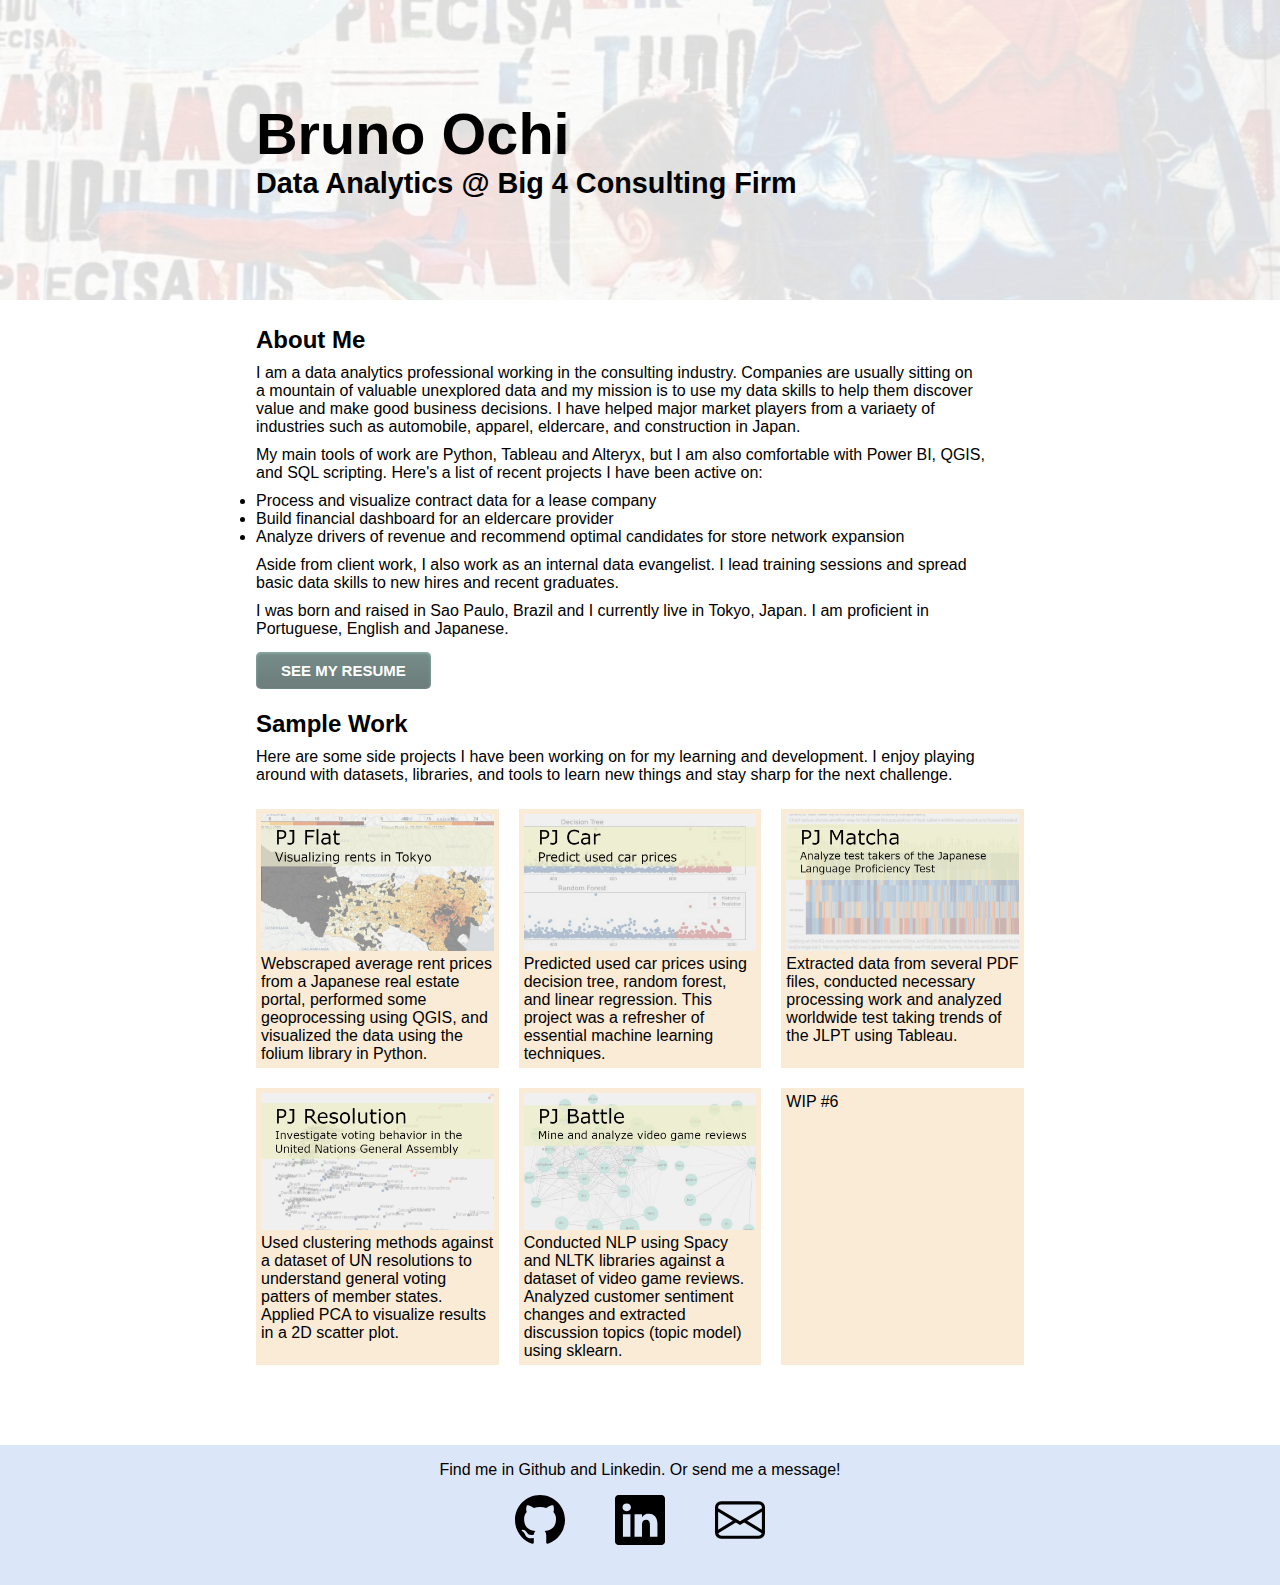
<file: index.html>
<!DOCTYPE html>
<html lang="en">

<head>
    <meta charset="UTF-8">
    <meta http-equiv="X-UA-Compatible" content="IE=edge">
    <meta name="viewport" content="width=device-width, initial-scale=1.0">
    <link rel="stylesheet" href="styles.css">
    <title>Bruno Ochi | Data Analytics</title>
</head>

<body>
    <div class="container-banner">
        <div class="text-banner">
            <h1>Bruno Ochi</h1>
            <h4>Data Analytics @ Big 4 Consulting Firm</h4>
        </div>
    </div>

    <div class="container-about">
        <section class="text-about">
            <h2>About Me</h2>
            <p>
                I am a data analytics professional working in the consulting industry. 
                Companies are usually sitting on a mountain of valuable unexplored data and my mission is to use my data skills to help them discover value and make good business decisions. 
                I have helped major market players from a variaety of industries such as automobile, apparel, eldercare, and construction in Japan.
            </p>
            <p>
                My main tools of work are Python, Tableau and Alteryx, but I am also comfortable with Power BI, QGIS, and SQL scripting. Here's a list of recent
                projects I have been active on:
            <p>
                <li>Process and visualize contract data for a lease company</li>
                <li>Build financial dashboard for an eldercare provider</li>
                <li>Analyze drivers of revenue and recommend optimal candidates for store network expansion</li>
            </p>
            <p>Aside from client work, I also work as an internal data evangelist. I lead training sessions and spread basic data skills to new hires and recent graduates.</p> 
            <p>I was born and raised in Sao Paulo, Brazil and I currently live in Tokyo, Japan. I am proficient in Portuguese, English and Japanese.</p>
            </p>
        </section>
        <section class="button-wrap">
                    <a href="BRUNOOCHI_RESUME_ENG_20220507_red.pdf" class="buttonClass" target="blank">See my resume</a>
        </section>
        <section class="text-about2">
            <br>
            <h2>Sample Work</h2>
            <p>Here are some side projects I have been working on for my learning and development. I enjoy playing around with datasets, libraries, and tools to learn new things and stay sharp
                for the next challenge.
            </p>
        </section>
    </div>
    <div class="container-projects">
        <section class="text-projects" id="p1">
            <a href="pjflat_TLDR.html" title="Check Project">
                <img src="image/pjflat_map_thumb.jpg" alt="map of tokyo">
            </a>
            Webscraped average rent prices from a Japanese real estate portal, performed some geoprocessing using QGIS,
            and visualized the data using the folium library in Python.    

        </section>
        <section class="text-projects" id="p2">
            <a href="pjcar_TLDR.html" title="Check Project">
            <img src="image/pjcar_predictions_thumb.jpg" alt="scatter plot chart">
            </a>
            Predicted used car prices using decision tree, random forest, and linear regression. This project was a
            refresher of essential machine learning techniques.
        </section>
        <section class="text-projects" id="p3">
            <a href="pjmatcha_TLDR.html" title="Check Project">
            <img src="image/pjmatcha_tblviz_thumb.jpg" alt="tableau visualization chart">
            </a>
            Extracted data from several PDF files, conducted necessary processing work and analyzed worldwide test
            taking trends of the JLPT using Tableau.
        </section>
        <section class="text-projects" id="p4">
        <a href="pjresolution_TLDR.html" title="Check Project">
            <img src="image/pjresolution_ungadata_thumb.png" alt="scatter plot of countries">
        </a>
            Used clustering methods against a dataset of UN resolutions to understand general voting patters of member
            states. Applied PCA to visualize results in a 2D scatter plot.
        </section>
        <section class="text-projects" id="p5">
        <a href="pjbattle_TLDR.html" title="Check Project">
            <img src="image/pjbattle_network_thumb.jpg" alt="word co-occurrence network">
        </a>
            Conducted NLP using Spacy and NLTK libraries against a dataset of video game reviews. Analyzed customer sentiment changes and extracted 
            discussion topics (topic model) using sklearn.
            </section>
        <section class="text-projects" id="p6">
            WIP #6
        </section>
    </div>
    <div class="container-footer" id="text">Find me in Github and Linkedin. Or send me a message!</div>
    <div class="container-footer">
        <ul>
            <li>
                <a href="https://github.com/brunoochi" target="blank" title="GitHub">
                    <figure class="icon-footer" id="repo">
                        <svg xmlns="http://www.w3.org/2000/svg" width="50" height="50" fill="currentColor"
                            class="bi bi-github" viewBox="0 0 16 16">
                            <path
                                d="M8 0C3.58 0 0 3.58 0 8c0 3.54 2.29 6.53 5.47 7.59.4.07.55-.17.55-.38 0-.19-.01-.82-.01-1.49-2.01.37-2.53-.49-2.69-.94-.09-.23-.48-.94-.82-1.13-.28-.15-.68-.52-.01-.53.63-.01 1.08.58 1.23.82.72 1.21 1.87.87 2.33.66.07-.52.28-.87.51-1.07-1.78-.2-3.64-.89-3.64-3.95 0-.87.31-1.59.82-2.15-.08-.2-.36-1.02.08-2.12 0 0 .67-.21 2.2.82.64-.18 1.32-.27 2-.27.68 0 1.36.09 2 .27 1.53-1.04 2.2-.82 2.2-.82.44 1.1.16 1.92.08 2.12.51.56.82 1.27.82 2.15 0 3.07-1.87 3.75-3.65 3.95.29.25.54.73.54 1.48 0 1.07-.01 1.93-.01 2.2 0 .21.15.46.55.38A8.012 8.012 0 0 0 16 8c0-4.42-3.58-8-8-8z" />
                        </svg>
                    </figure>
                </a>
            </li>
            <li>
                <a href="https://www.linkedin.com/in/brunoochi/" target="blank" title="Linkedin">
                    <figure class="icon-footer" id="linkedin">
                        <svg xmlns="http://www.w3.org/2000/svg" width="50" height="50" fill="currentColor"
                            class="bi bi-linkedin" viewBox="0 0 16 16">
                            <path
                                d="M0 1.146C0 .513.526 0 1.175 0h13.65C15.474 0 16 .513 16 1.146v13.708c0 .633-.526 1.146-1.175 1.146H1.175C.526 16 0 15.487 0 14.854V1.146zm4.943 12.248V6.169H2.542v7.225h2.401zm-1.2-8.212c.837 0 1.358-.554 1.358-1.248-.015-.709-.52-1.248-1.342-1.248-.822 0-1.359.54-1.359 1.248 0 .694.521 1.248 1.327 1.248h.016zm4.908 8.212V9.359c0-.216.016-.432.08-.586.173-.431.568-.878 1.232-.878.869 0 1.216.662 1.216 1.634v3.865h2.401V9.25c0-2.22-1.184-3.252-2.764-3.252-1.274 0-1.845.7-2.165 1.193v.025h-.016a5.54 5.54 0 0 1 .016-.025V6.169h-2.4c.03.678 0 7.225 0 7.225h2.4z" />
                        </svg>
                    </figure>
                </a>
            </li>
            <li>
                <a href="contactme.html" target="blank" title="Send me message!">
                <figure class="icon-footer" id="mailme">
                    <svg xmlns="http://www.w3.org/2000/svg" width="50" height="50" fill="currentColor"
                        class="bi bi-envelope" viewBox="0 0 16 16">
                        <path
                            d="M0 4a2 2 0 0 1 2-2h12a2 2 0 0 1 2 2v8a2 2 0 0 1-2 2H2a2 2 0 0 1-2-2V4Zm2-1a1 1 0 0 0-1 1v.217l7 4.2 7-4.2V4a1 1 0 0 0-1-1H2Zm13 2.383-4.708 2.825L15 11.105V5.383Zm-.034 6.876-5.64-3.471L8 9.583l-1.326-.795-5.64 3.47A1 1 0 0 0 2 13h12a1 1 0 0 0 .966-.741ZM1 11.105l4.708-2.897L1 5.383v5.722Z" />
                    </svg>
                </figure>
                </a>
            </li>
        </ul>
    </div>
</body>

</html>
</file>
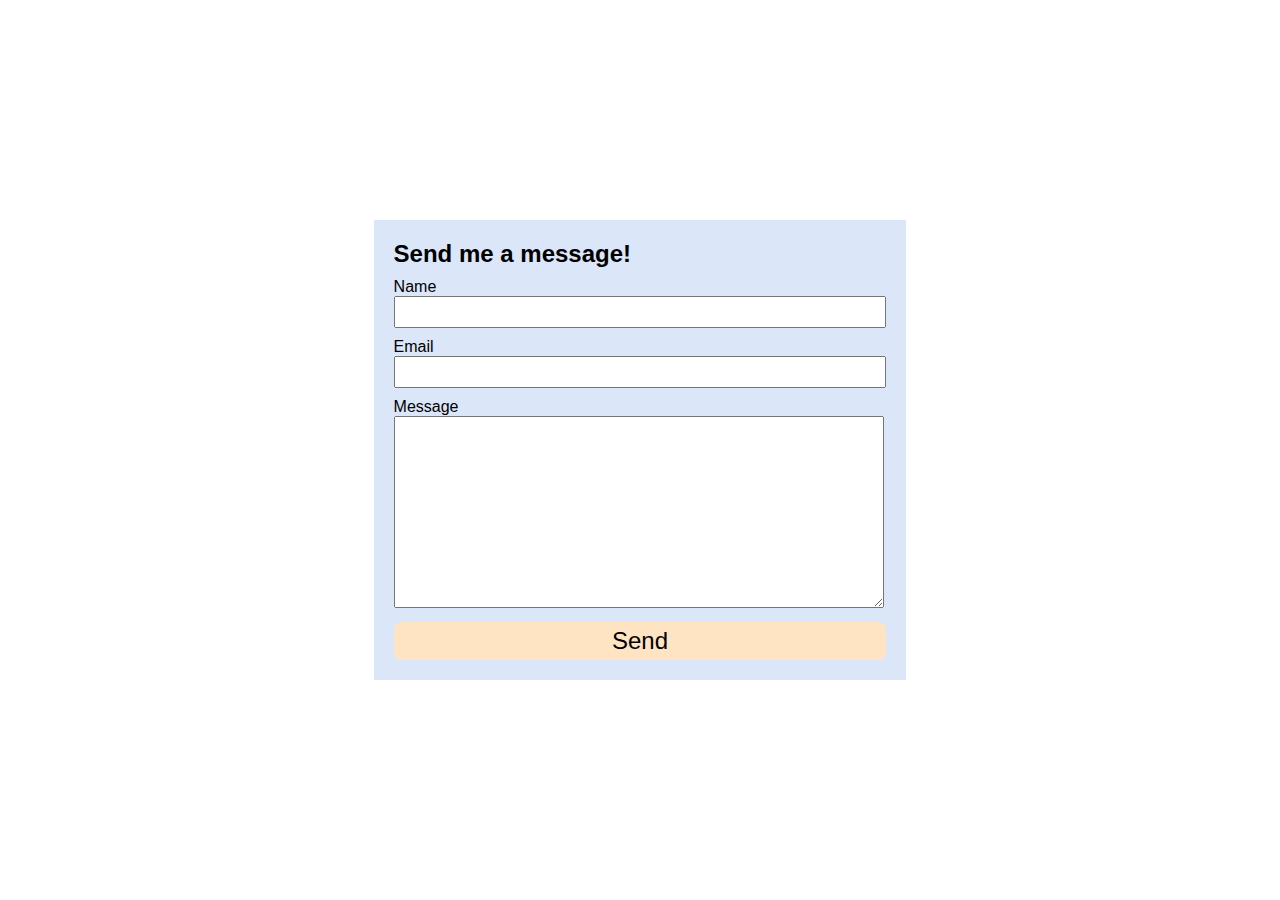
<file: contactme.html>
<!DOCTYPE html>
<html lang="en">

<head>
    <meta charset="UTF-8">
    <meta http-equiv="X-UA-Compatible" content="IE=edge">
    <meta name="viewport" content="width=device-width, initial-scale=1.0">
    <link rel="stylesheet" href="styles.css">
    <title>Bruno Ochi | Data Analytics</title>
</head>

<body>

<!-- modify this form HTML and place wherever you want your form -->
<section class="contact">
<div class="contact-form">    
    <form action="https://formspree.io/f/mayvlgpz" method="POST">

        <div class="form-group">
            <label for="fullname"><h2>Send me a message!</h2></label>
        </div>

        <div class="form-group">
            <label for="fullname">Name</label>
            <input type="fullname" id=fullname name="fullemail">
        </div>

        <div class="form-group">
            <label for="email">Email</label>
            <input type="email" id=email name="email">
        </div>

        <div class="form-group">
            <label>Message</label>
            <textarea name="message" id=message cols="30" rows="10"></textarea>
        </div>

        <!-- your other form fields go here -->
        <button type="submit">Send</button>
    </form>
</div>
</section>
</body>

</html>
</file>
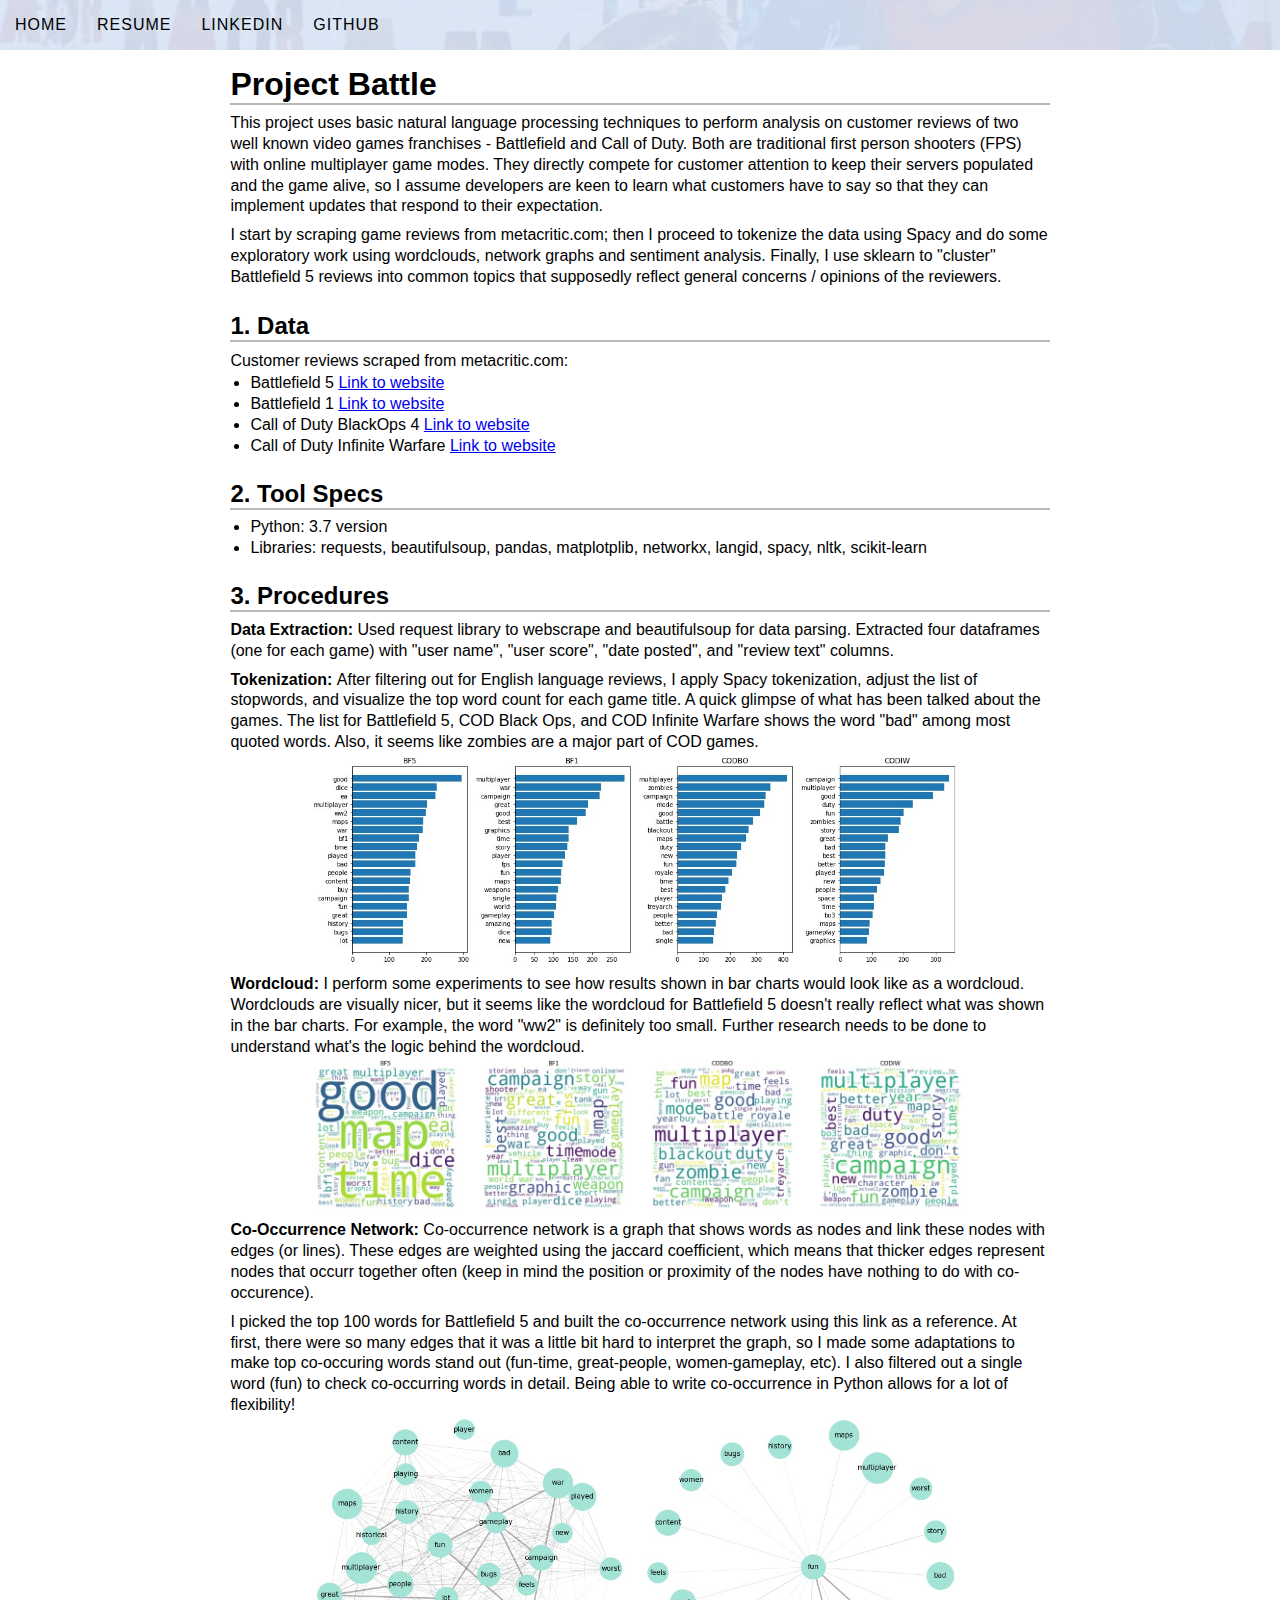
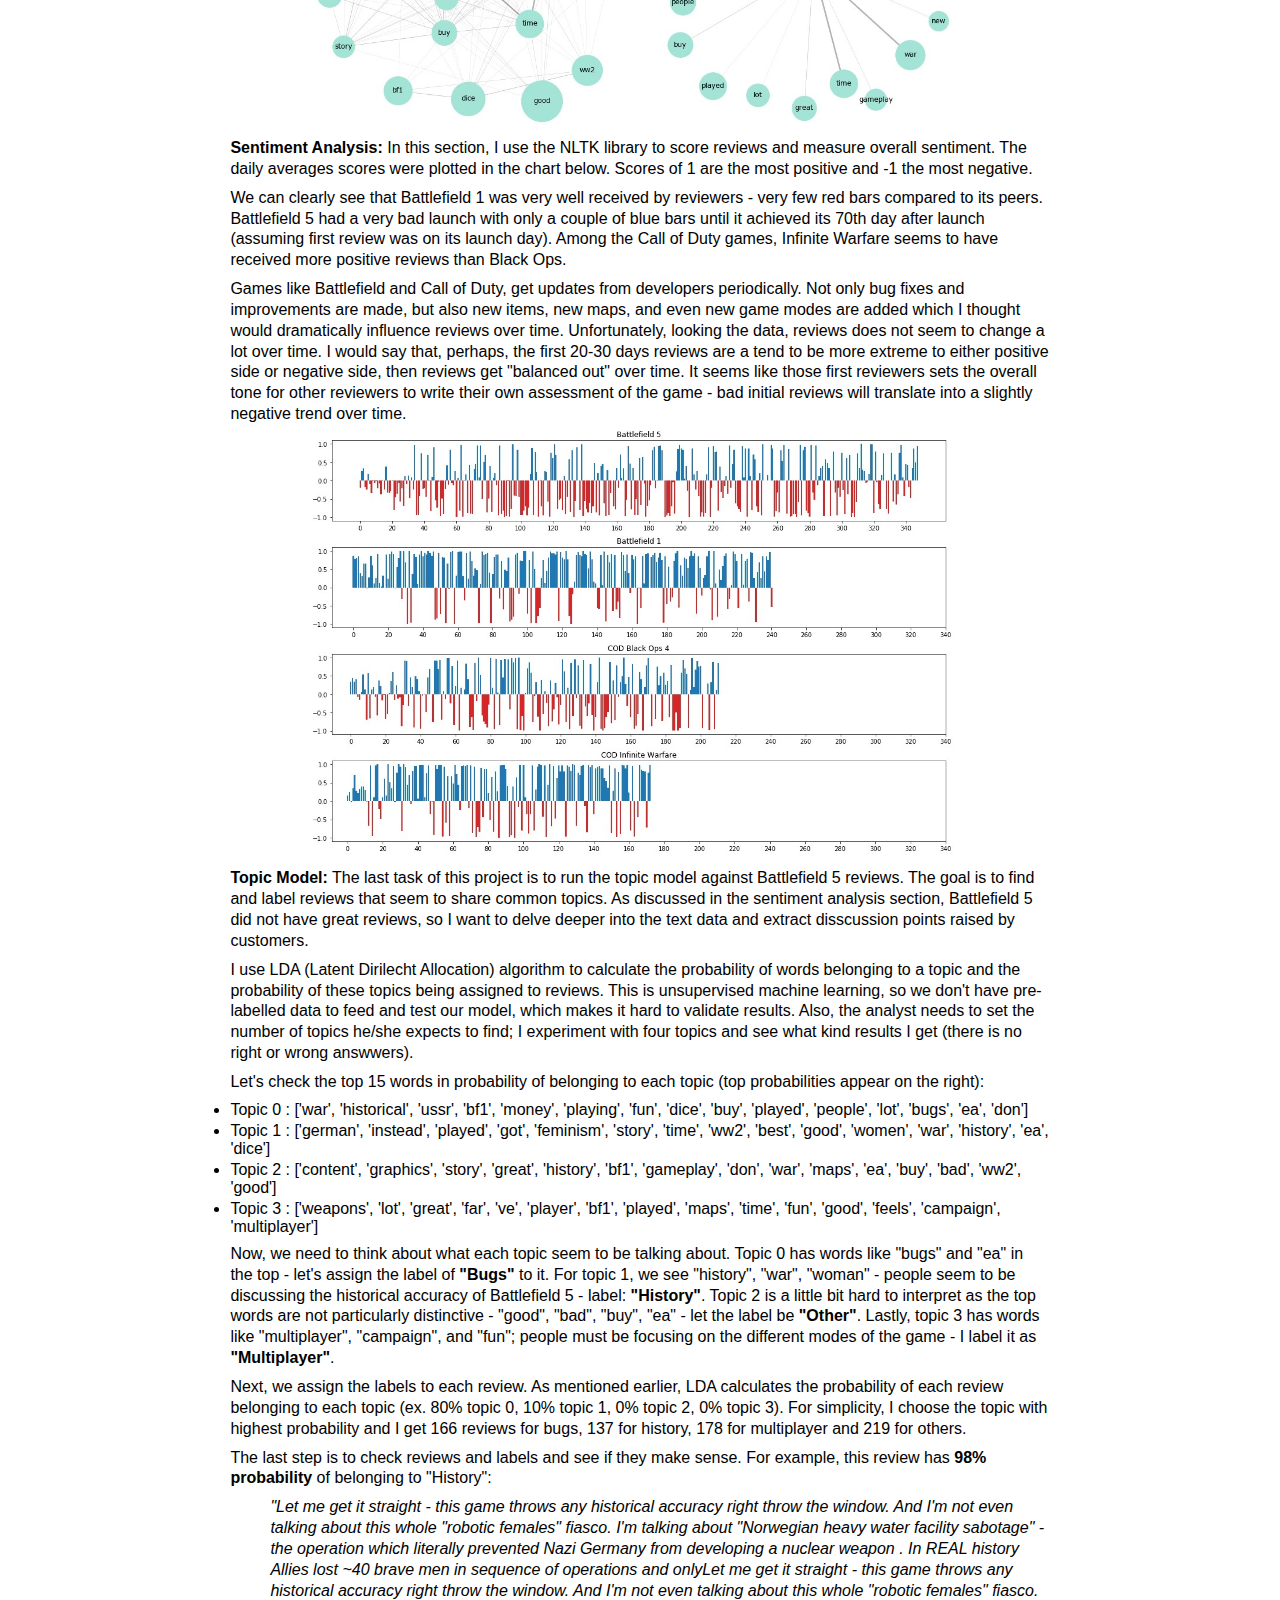
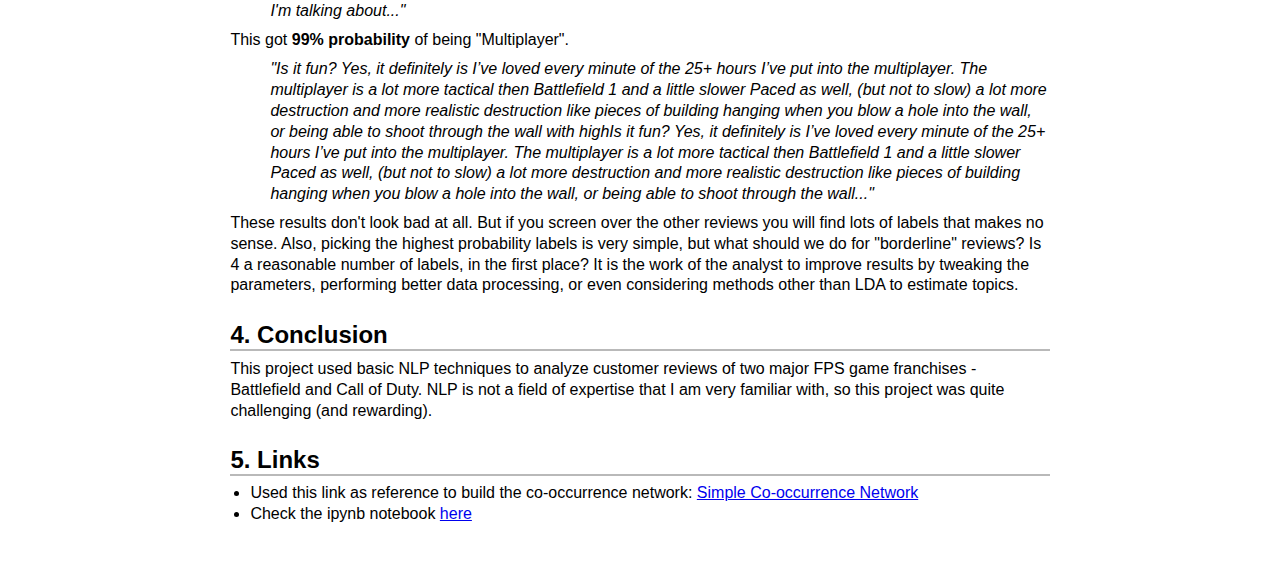
<file: pjbattle_TLDR.html>
<!DOCTYPE html>
<html>

<head>
    <meta charset="utf-8" />
    <meta name="viewport" content="width=device-width, initial-scale=1.0">
    <link rel="stylesheet" href="styles.css">
    <title>Bruno Ochi | Data Analytics</title>
</head>

<body>
    <div id="navbar">
        <ul>
            <li><a href="index.html">Home</a></li>
            <li><a href="BRUNOOCHI_RESUME_ENG_20220507_red.pdf" target="blank">Resume</a></li>
            <li><a href="https://www.linkedin.com/in/brunoochi/" target="blank">Linkedin</a></li>
            <li><a href="https://github.com/brunoochi" target="blank">Github</a></li>
        </ul>
    </div>
    <div class="project-content">
        <h1>Project Battle</h1>
        <hr>
        <p>This project uses basic natural language processing techniques to perform analysis on customer reviews of two
            well known video games franchises -
            Battlefield and Call of Duty. Both are traditional first person shooters (FPS) with online multiplayer game
            modes. They directly compete for customer attention to
            keep their servers populated and the game alive, so I assume developers are keen to learn what customers
            have to say so that they can implement updates that respond to
            their expectation.
        </p>
        <p>
            I start by scraping game reviews from metacritic.com; then I proceed to tokenize the data using Spacy and do
            some exploratory work using wordclouds, network graphs
            and sentiment analysis. Finally, I use sklearn to "cluster" Battlefield 5 reviews into common topics that
            supposedly reflect general concerns / opinions of the reviewers.
        </p>
        <h2>1. Data</h2>
        <hr>
        <p>Customer reviews scraped from metacritic.com:
        <ul>
            <li>Battlefield 5 <a href="https://www.metacritic.com/game/playstation-4/battlefield-v" target="_blank">Link
                    to website</a></li>
            <li>Battlefield 1 <a href="https://www.metacritic.com/game/playstation-4/battlefield-1" target="_blank">Link
                    to website</a></li>
            <li>Call of Duty BlackOps 4 <a href="https://www.metacritic.com/game/playstation-4/call-of-duty-black-ops-4"
                    target="_blank">Link to website</a></li>
            <li>Call of Duty Infinite Warfare <a
                    href="https://www.metacritic.com/game/playstation-4/call-of-duty-infinite-warfare"
                    target="_blank">Link to website</a></li>
        </ul>
        </p>
        <h2>2. Tool Specs</h2>
        <hr>
        <p>
        <ul>
            <li>Python: 3.7 version</li>
            <li>Libraries: requests, beautifulsoup, pandas, matplotplib, networkx, langid, spacy, nltk, scikit-learn
            </li>
        </ul>
        </p>
        <h2>3. Procedures</h2>
        <hr>
        <p><strong>Data Extraction: </strong>
            Used request library to webscrape and beautifulsoup for data parsing. Extracted four dataframes (one for
            each game) with "user name", "user score", "date posted", and "review text" columns.
        </p>

        <p>
            <strong>Tokenization: </strong>
            After filtering out for English language reviews, I apply Spacy tokenization, adjust the list of stopwords,
            and visualize the top word count for each game title. A quick glimpse of what has been talked about the
            games. The list for Battlefield 5, COD Black Ops, and COD Infinite Warfare shows the word "bad" among most
            quoted words. Also, it seems like zombies are a major part of COD games.
            <img src="pjbattle_wordcountbar.jpg" alt="bar plot of word counts">
        </p>

        <p>
            <strong>Wordcloud:</strong> I perform some experiments to see how results shown in
            bar charts would look like as a wordcloud. Wordclouds are visually nicer, but it seems like the wordcloud
            for Battlefield 5 doesn't really reflect what was shown in the bar charts. For example, the word "ww2" is
            definitely too small. Further research needs to be done to understand what's the logic behind the wordcloud.
        </p>
        <img src="pj_battle_wordcloud.jpg" alt="wordcloud">
        <p>
            <strong>Co-Occurrence Network:</strong> Co-occurrence network is a graph that shows words as nodes and link these nodes
            with edges (or lines). These edges are weighted using the jaccard coefficient, which means that thicker edges represent
            nodes that occurr together often (keep in mind the position or proximity of the nodes have nothing to do with co-occurence). 
            <p>I picked the top 100 words for Battlefield 5 and built the co-occurrence network using this link as a reference. At first, 
                there were so many edges that it was a little bit hard to interpret the graph, so I made some adaptations to make top
                co-occuring words stand out (fun-time, great-people, women-gameplay, etc). I also filtered out a single word (fun) to check
                co-occurring words in detail. Being able to write co-occurrence in Python allows for a lot of flexibility! 
            </p> 
            <img src="pj_battle_network_highlighted.jpg" alt="co-occurrence network">
        </p>
        <p>
            <strong>Sentiment Analysis:</strong> In this section, I use the NLTK library to score reviews and measure overall sentiment. 
            The daily averages scores were plotted in the chart below. Scores of 1 are the most positive and -1 the most negative. 
            <p>We can clearly see that Battlefield 1 was very well received by reviewers - very few red bars compared to its peers. Battlefield 5
                had a very bad launch with only a couple of blue bars until it achieved its 70th day after launch (assuming first review was on its 
                launch day). Among the Call of Duty games, Infinite Warfare seems to have received more positive reviews than Black Ops.
            </p> 
            <p>
                Games like Battlefield and Call of Duty, get updates from developers periodically. Not only bug fixes and improvements are made, but also
                new items, new maps, and even new game modes are added which I thought would dramatically influence reviews over time. Unfortunately, looking
                the data, reviews does not seem to change a lot over time. I would say that, perhaps, the first 20-30 days reviews are a tend to be more extreme
                to either positive side or negative side, then reviews get "balanced out" over time. It seems like those first reviewers sets the overall tone for 
                other reviewers to write their own assessment of the game - bad initial reviews will translate into a slightly negative trend over time.
            </p>
            <img src="pj_battle_sentiment.jpg" alt="sentiment analysis historicals">
        <p>
            <strong>Topic Model:</strong> The last task of this project is to run the topic model against Battlefield 5 reviews. The goal is to find and label reviews that 
            seem to share common topics. As discussed in the sentiment analysis section, Battlefield 5 did not have great reviews, so I want to delve deeper into
            the text data and extract disscussion points raised by customers.
        </p>
        <p>
            I use LDA (Latent Dirilecht Allocation) algorithm to calculate the probability of words belonging to a topic and the probability of these topics being 
            assigned to reviews. This is unsupervised machine learning, so we don't have pre-labelled data to feed and test our model, which makes it hard to validate
            results. Also, the analyst needs to set the number of topics he/she expects to find; I experiment with four topics and see what kind results I get (there 
            is no right or wrong answwers).
        </p>
        <p>
            Let's check the top 15 words in probability of belonging to each topic (top probabilities appear on the right): 
        </p>
        <p>
            <li>Topic 0 : ['war', 'historical', 'ussr', 'bf1', 'money', 'playing', 'fun', 'dice', 'buy', 'played', 'people', 'lot', 'bugs', 'ea', 'don'] </li>
            <li>Topic 1 : ['german', 'instead', 'played', 'got', 'feminism', 'story', 'time', 'ww2', 'best', 'good', 'women', 'war', 'history', 'ea', 'dice']</li>
            <li>Topic 2 : ['content', 'graphics', 'story', 'great', 'history', 'bf1', 'gameplay', 'don', 'war', 'maps', 'ea', 'buy', 'bad', 'ww2', 'good']</li>
            <li>Topic 3 : ['weapons', 'lot', 'great', 'far', 've', 'player', 'bf1', 'played', 'maps', 'time', 'fun', 'good', 'feels', 'campaign', 'multiplayer']</li>
    
        </p>
        <p>Now, we need to think about what each topic seem to be talking about. Topic 0 has words like "bugs" and "ea" in the top - let's assign the label of 
            <b>"Bugs"</b> to it. For topic 1, we see "history", "war", "woman" - people seem to be discussing the historical accuracy of Battlefield 5 - label: 
            <b>"History"</b>. Topic 2 is a little bit hard to interpret as the top words are not particularly distinctive - "good", "bad", "buy", "ea" - let the 
            label be <b>"Other"</b>. Lastly, topic 3 has words like "multiplayer", "campaign", and "fun"; people must be focusing on the different modes of the 
            game - I label it as <b>"Multiplayer"</b>.</p>
        <p>
            Next, we assign the labels to each review. As mentioned earlier, LDA calculates the probability of each review belonging to each topic (ex. 80% topic 0, 
            10% topic 1, 0% topic 2, 0% topic 3). For simplicity, I choose the topic with highest probability and I get 166 reviews for bugs, 137 for history, 178 for 
            multiplayer and 219 for others.
        </p>
        <p>
           The last step is to check reviews and labels and see if they make sense. For example, this review has <b>98% probability</b> of belonging to "History":
        </p>
        <p style="margin-left: 40px"><i>"Let me get it straight - this game throws any historical accuracy right throw the window. And I'm not even talking about this whole "robotic females" fiasco.
            I'm talking about "Norwegian heavy water facility sabotage" - the operation which literally prevented Nazi Germany from developing a nuclear weapon . In REAL 
            history Allies lost ~40 brave men in sequence of operations and onlyLet me get it straight - this game throws any historical accuracy right throw the window. 
            And I'm not even talking about this whole "robotic females" fiasco.  I'm talking about..."</i>
        </p>
        <p>
            This got <b>99% probability</b>  of being "Multiplayer".
         </p>
         <p style="margin-left: 40px"><i>"Is it fun? Yes, it definitely is I’ve loved every minute of the 25+ hours I’ve put into the multiplayer. The multiplayer is a lot more 
            tactical then Battlefield 1 and a little slower Paced as well, (but not to slow) a lot more destruction and more realistic destruction like pieces of building hanging 
            when you blow a hole into the wall, or being able to shoot through the wall with highIs it fun? Yes, it definitely is I’ve loved every minute of the 25+ hours I’ve 
            put into the multiplayer. The multiplayer is a lot more tactical then Battlefield 1 and a little slower Paced as well, (but not to slow) a lot more destruction and 
            more realistic destruction like pieces of building hanging when you blow a hole into the wall, or being able to shoot through the wall..."</i>
        </p>
        <p>
            These results don't look bad at all. But if you screen over the other reviews you will find lots of labels that makes no sense. Also, picking the highest 
            probability labels is very simple, but what should we do for "borderline" reviews? Is 4 a reasonable number of labels, in the first place? It is the work of the
            analyst to improve results by tweaking the parameters, performing better data processing, or even considering methods other than LDA to estimate topics. 
        </p>

        <h2>4. Conclusion</h2>
        <hr>
        <p>
            This project used basic NLP techniques to analyze customer reviews of two major FPS game franchises - Battlefield and Call of Duty. NLP is not a field of expertise 
            that I am very familiar with, so this project was quite challenging (and rewarding).
        </p>

        </p>
        <h2>5. Links</h2>
        <hr>
        <p>
        <ul>
        <li> Used this link as reference to build the co-occurrence network: <a href="https://www.kaggle.com/code/itoeiji/simple-co-occurrence-network"
                target="_blank">Simple Co-occurrence Network</a></li>
        <li> Check the ipynb notebook <a
                    href="https://nbviewer.org/github/brunoochi/my_data_science_notes/blob/main/PJ_Battle/PJ_Battle.ipynb"
                    target="_blank">here</a></li>
        </ul>
        </p>
    </div>


</body>

</html>
</file>
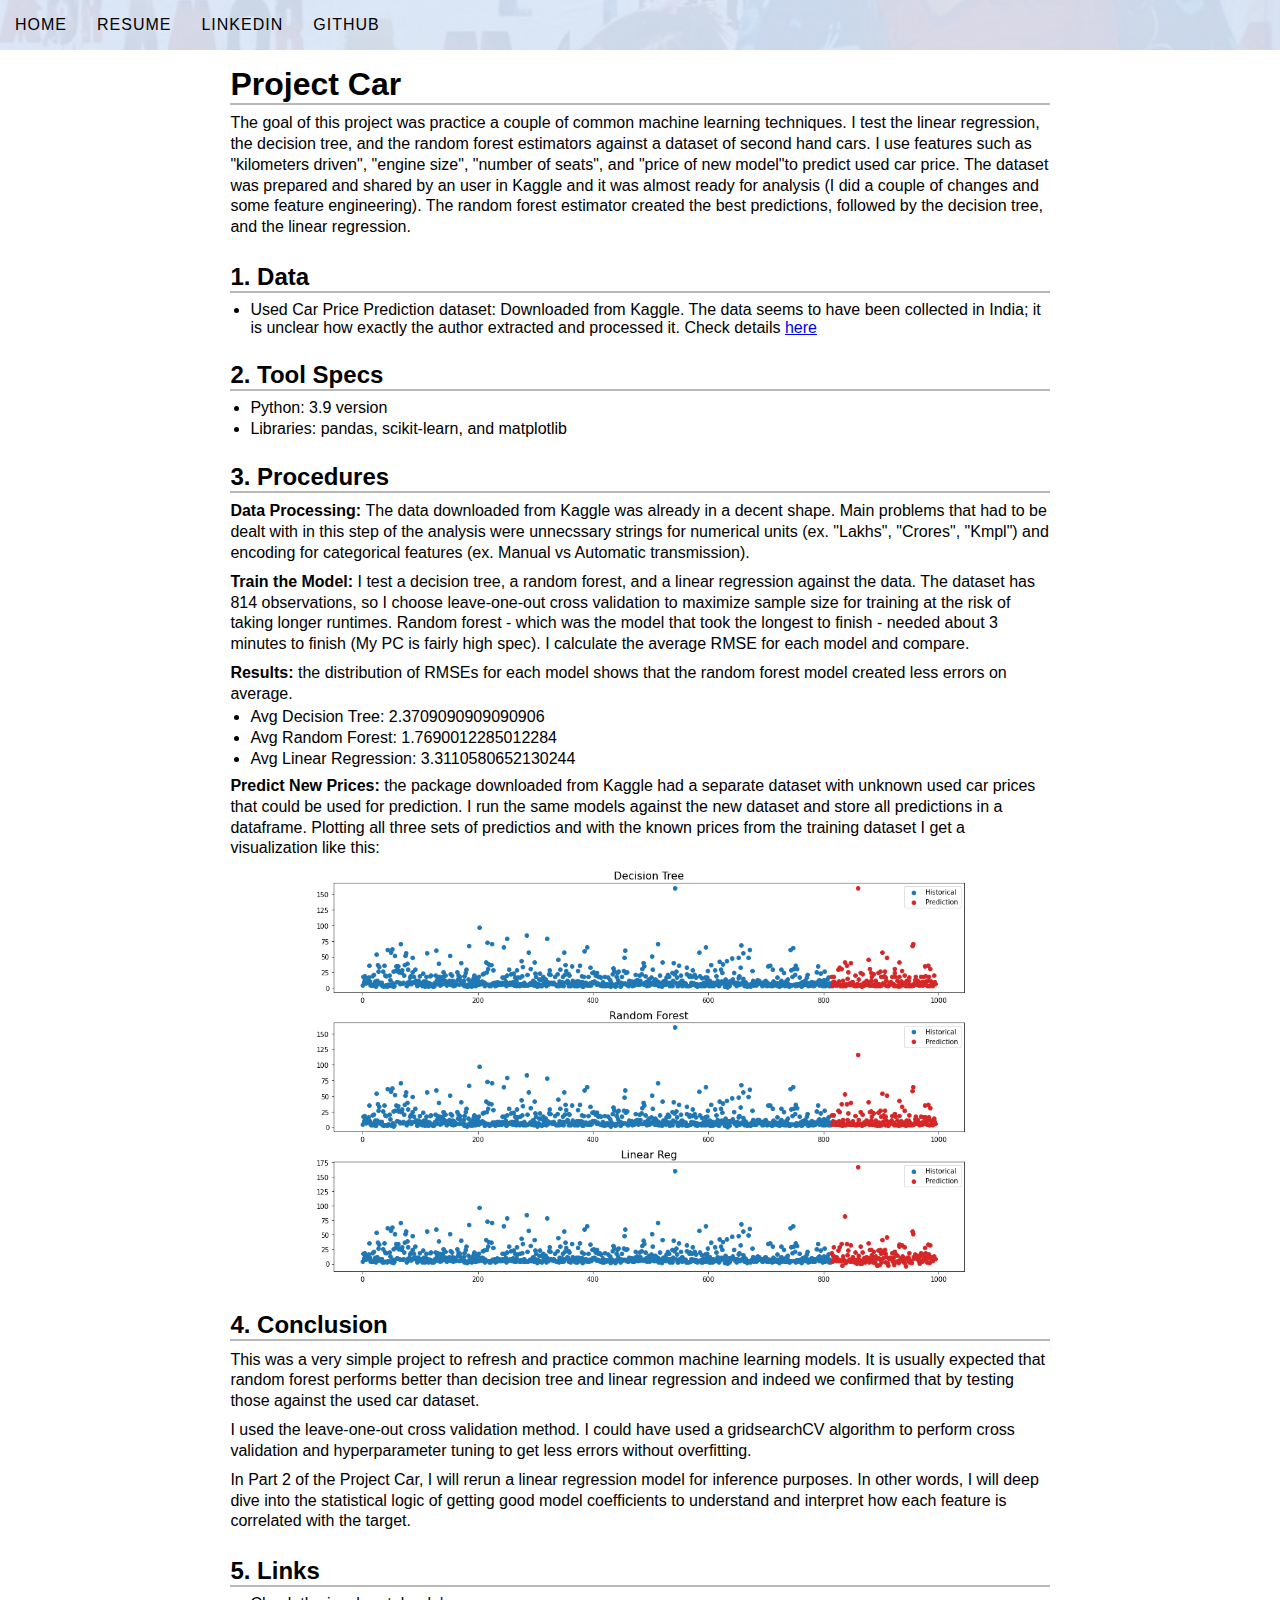
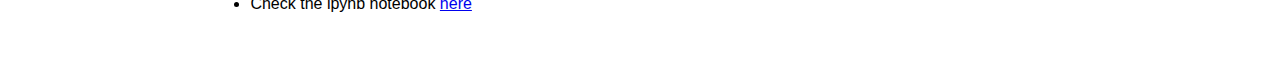
<file: pjcar_TLDR.html>
<!DOCTYPE html>
<html>

<head>
  <meta charset="utf-8" />
  <meta name="viewport" content="width=device-width, initial-scale=1.0">
  <link rel="stylesheet" href="styles.css">
  <title>Bruno Ochi | Data Analytics</title>
</head>

<body>
  <div id="navbar">
    <ul>
      <li><a href="index.html">Home</a></li>
      <li><a href="#">Resume</a></li>
      <li><a href="https://www.linkedin.com/in/brunoochi/" target="blank">Linkedin</a></li>
      <li><a href="https://github.com/brunoochi" target="blank">Github</a></li>
    </ul>
  </div>
  <div class="project-content">
    <h1>Project Car</h1>
    <hr>
    <p>The goal of this project was practice a couple of common machine learning techniques. I test the linear regression, the decision tree, and the random forest estimators against a dataset of second hand cars. I use features such as "kilometers driven", "engine size", "number of seats", and "price of new model"to predict used car price. The dataset was prepared and shared by an user in Kaggle and it was almost ready for analysis (I did a couple of changes and some feature engineering). The random forest estimator created the best predictions, followed by the decision tree, and the linear regression. </p>
    <h2>1. Data</h2>
    <hr>
    <p>
    <ul>
      <li>Used Car Price Prediction dataset: Downloaded from Kaggle. The data seems to have been collected in India; it is unclear how exactly the author extracted and processed it. Check details <a href="https://www.kaggle.com/datasets/avikasliwal/used-cars-price-prediction" target="_blank">here</a></li>
    </ul>
    </p>
    <h2>2. Tool Specs</h2>
    <hr>
    <p>
    <ul>
      <li>Python: 3.9 version</li>
      <li>Libraries: pandas, scikit-learn, and matplotlib</li>
    </ul>
    </p>
    <h2>3. Procedures</h2>
    <hr>
    <p><strong>Data Processing: </strong> The data downloaded from Kaggle was already in a decent shape. Main problems that had to be dealt with in this step of the analysis were unnecssary strings for numerical units (ex. "Lakhs", "Crores", "Kmpl") and encoding for categorical features (ex. Manual vs Automatic transmission).   
    </p>

    <p>
      <strong>Train the Model:</strong> I test a decision tree, a random forest, and a linear regression against the data. The dataset has 814 observations, so I choose leave-one-out cross validation to maximize sample size for training at the risk of taking longer runtimes. Random forest - which was the model that took the longest to finish - needed about 3 minutes to finish (My PC is fairly high spec). I calculate the average RMSE for each model and compare.
    </p>  
    <p>
    <strong>Results:</strong> the distribution of RMSEs for each model shows that the random forest model created less errors on average.
    <ul>
        <li>Avg Decision Tree: 2.3709090909090906</li>
        <li>Avg Random Forest: 1.7690012285012284</li>
        <li>Avg Linear Regression: 3.3110580652130244</li>
    </ul>
    <p>
      <strong>Predict New Prices:</strong> the package downloaded from Kaggle had a separate dataset with unknown used car prices that could be used for prediction. I run the same models against the new dataset and store all predictions in a dataframe. Plotting all three sets of predictios and with the known prices from the training dataset I get a visualization like this: 
      <p><img src="pjcar_finalplot.png" alt="plot of historical and predicted used car prices for decition tree, random forest, and linear regression">  
      </p>
    </p>


    <h2>4. Conclusion</h2>
    <hr>
    <p> 
        This was a very simple project to refresh and practice common machine learning models. It is usually expected that random forest performs better than decision tree and linear regression and indeed we confirmed that by testing those against the used car dataset. 
    </p>
    <p>
        I used the leave-one-out cross validation method. I could have used a gridsearchCV algorithm to perform cross validation and hyperparameter tuning to get less errors without overfitting.   
    </p>
    <p>
        In Part 2 of the Project Car, I will rerun a linear regression model for inference purposes. In other words, I will deep dive into the statistical logic of getting good model coefficients to understand and interpret how each feature is correlated with the target.
    </p>
    <h2>5. Links</h2>
    <hr>
    <p>
    <ul>
      <li> Check the ipynb notebook <a href="https://nbviewer.org/github/brunoochi/my_data_science_notes/blob/main/PJ_Car/Project_Car_Part1.ipynb" target="_blank">here</a></li>
    </ul>
    </p>
  </div>


</body>

</html>
</file>
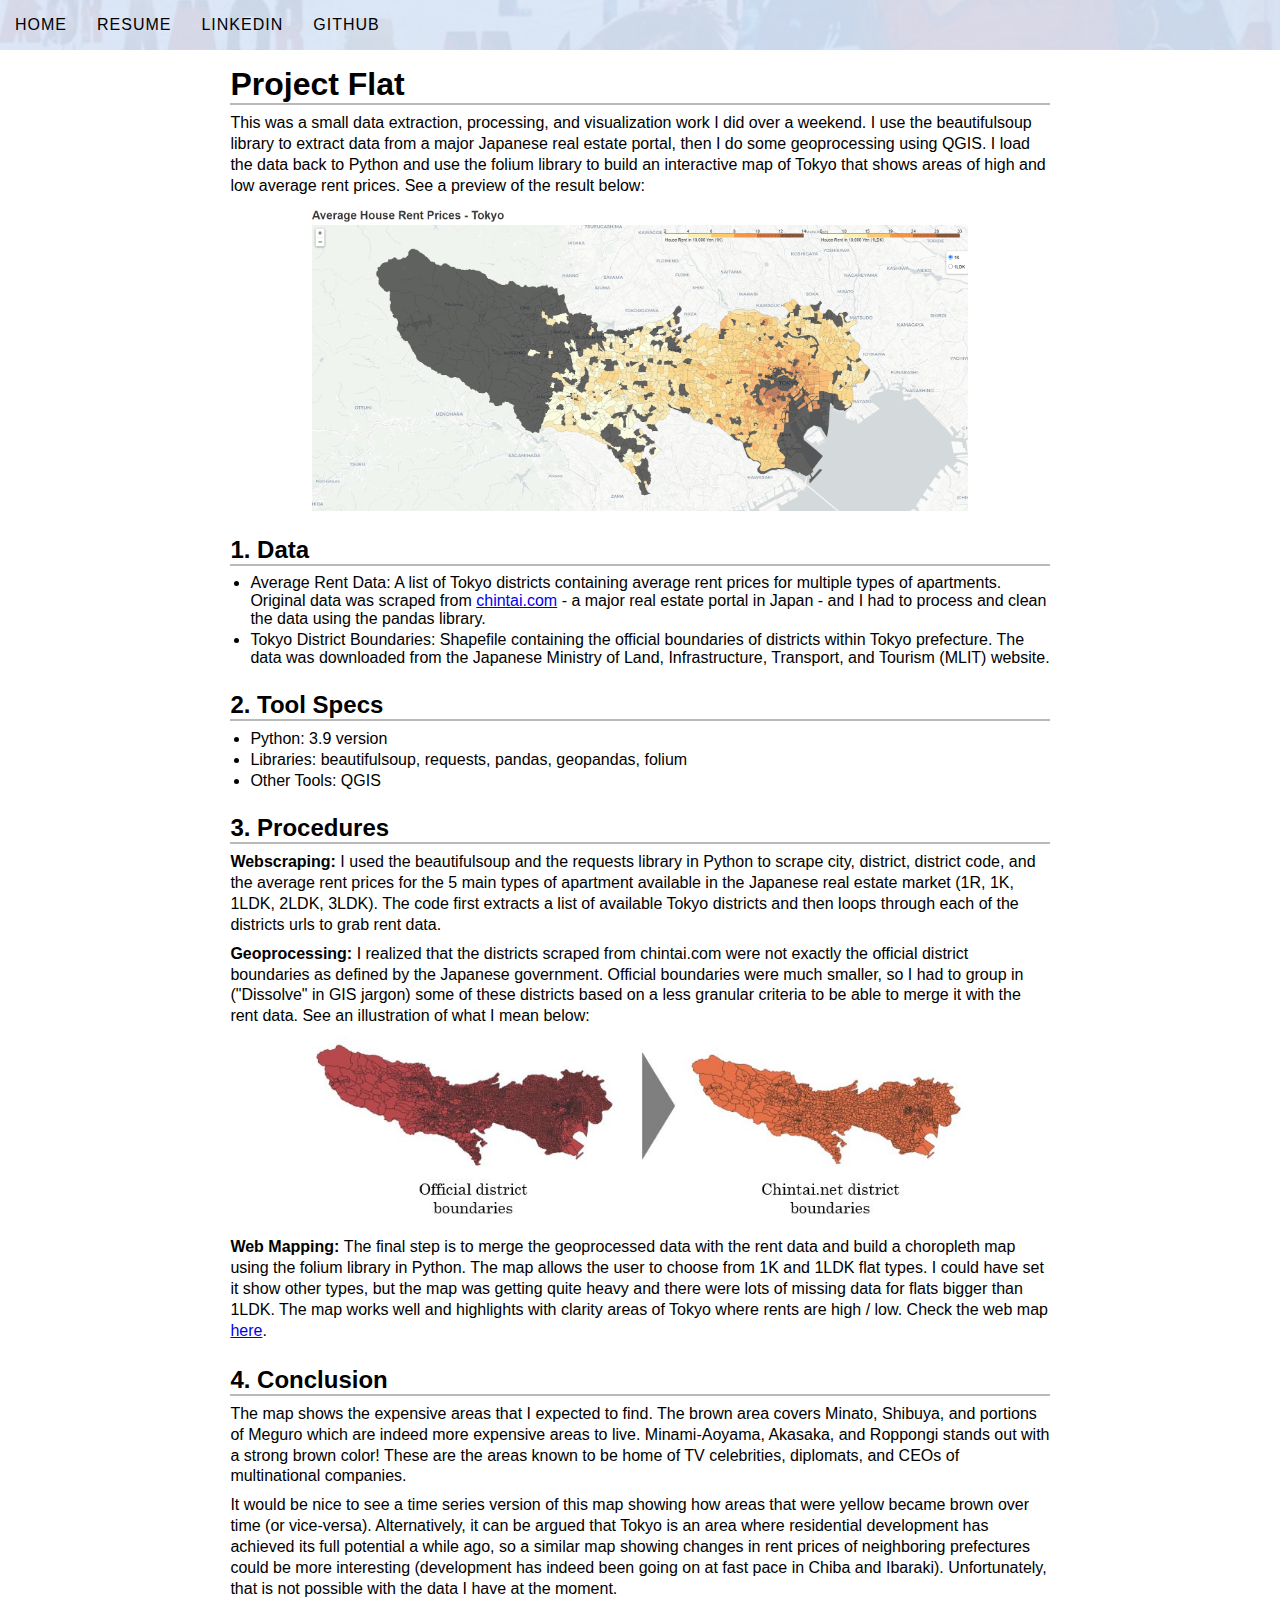
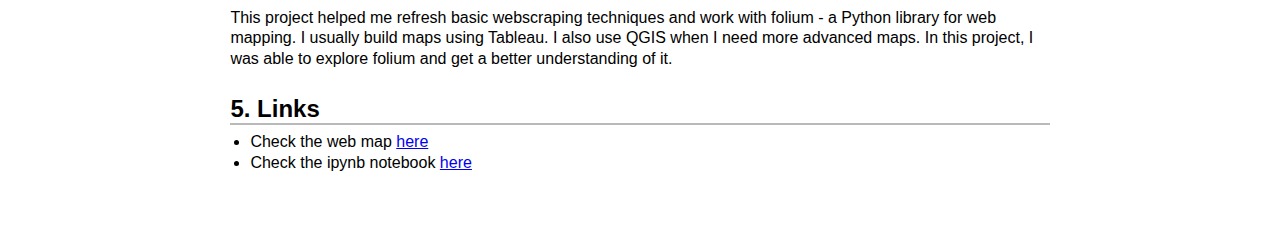
<file: pjflat_TLDR.html>
<!DOCTYPE html>
<html>

<head>
  <meta charset="utf-8" />
  <meta name="viewport" content="width=device-width, initial-scale=1.0">
  <link rel="stylesheet" href="styles.css">
  <title>Bruno Ochi | Data Analytics</title>
</head>

<body>
  <div id="navbar">
    <ul>
      <li><a href="index.html">Home</a></li>
      <li><a href="#">Resume</a></li>
      <li><a href="https://www.linkedin.com/in/brunoochi/" target="blank">Linkedin</a></li>
      <li><a href="https://github.com/brunoochi" target="blank">Github</a></li>
    </ul>
  </div>
  <div class="project-content">
    <h1>Project Flat</h1>
    <hr>
    <p>This was a small data extraction, processing, and visualization work I did over a weekend. I use the
      beautifulsoup library to extract data from a major Japanese real estate portal, then I do some geoprocessing using
      QGIS. I load the data back to Python and use the folium library to build an interactive map of Tokyo that shows
      areas of high and low average rent prices. See a preview of the result below:</p>
    <p>
      <img src="sampleviz.PNG" alt="map of tokyo prefecture colored by rent prices">
    </p>
    <h2>1. Data</h2>
    <hr>
    <p>
    <ul>
      <li>Average Rent Data: A list of Tokyo districts containing average rent prices for multiple types of
        apartments. Original data was scraped from <a href="https://www.chintai.net/">chintai.com</a> - a major real
        estate portal in Japan - and I had to process and clean the data using the pandas library.</li>
      <li>Tokyo District Boundaries: Shapefile containing the official boundaries of districts within Tokyo
        prefecture. The data was downloaded from the Japanese Ministry of Land, Infrastructure, Transport, and Tourism
        (MLIT) website.</li>
    </ul>
    </p>
    <h2>2. Tool Specs</h2>
    <hr>
    <p>
    <ul>
      <li>Python: 3.9 version</li>
      <li>Libraries: beautifulsoup, requests, pandas, geopandas, folium</li>
      <li>Other Tools: QGIS</li>
    </ul>
    </p>
    <h2>3. Procedures</h2>
    <hr>
    <p><strong>Webscraping: </strong> I used the beautifulsoup and the requests library in Python to scrape city,
      district,
      district code, and the average rent prices for the 5 main types of apartment available in the Japanese real estate
      market (1R, 1K, 1LDK, 2LDK, 3LDK). The code first extracts a list of available Tokyo districts and then loops
      through each of the districts urls to grab rent data.
    </p>

    <p>
      <strong>Geoprocessing: </strong> I realized that the districts scraped from chintai.com were not exactly the
      official
      district boundaries as defined by the Japanese government. Official boundaries were much smaller, so I had to
      group
      in ("Dissolve" in GIS jargon) some of these districts based on a less granular criteria to be able to merge it
      with
      the rent data. See an illustration of what I mean below:
    </p>
    <p>
      <img src="tokyo_breakdown.JPG" alt="tokyo breakdown">
    </p>
    <p>
      <strong>Web Mapping: </strong>The final step is to merge the geoprocessed data with the rent data and build a
      choropleth map using the folium library in Python. The map allows the user to choose from 1K and 1LDK flat types.
      I
      could have set it show other types, but the map was getting quite heavy and there were lots of missing data for
      flats bigger than 1LDK. The map works well and highlights with clarity areas of Tokyo where rents are high / low.
      Check the web map <a href="chintai_tokyo.html" target="_blank">here</a>.
    </p>

    <h2>4. Conclusion</h2>
    <hr>
    <p> The map shows the expensive areas that I expected to find. The brown area covers Minato, Shibuya, and portions
      of Meguro which are indeed more expensive areas to live. Minami-Aoyama, Akasaka, and Roppongi stands out with a
      strong brown color! These are the areas known to be home of TV celebrities, diplomats, and CEOs of multinational
      companies.
    </p>
    <p>It would be nice to see a time series version of this map showing how areas that were yellow became
      brown over time (or vice-versa). Alternatively, it can be argued that Tokyo is an area where residential
      development has achieved its full potential a while ago, so a similar map showing changes in rent prices of
      neighboring prefectures could be more interesting (development has indeed been going on at fast pace in Chiba and Ibaraki). 
      Unfortunately, that is not possible with the data I have at the moment.
    </p>
    <p>
      This project helped me refresh basic webscraping techniques and work with folium - a Python library for web
      mapping. I usually build maps using Tableau. I also use QGIS when I need more advanced maps. In this project, I
      was able to explore folium and get a better understanding of it.
    </p>
    <h2>5. Links</h2>
    <hr>
    <p>
    <ul>
      <li> Check the web map <a href="chintai_tokyo.html" target="_blank">here</a> </li>
      <li> Check the ipynb notebook <a href="https://nbviewer.org/github/brunoochi/my_data_science_notes/blob/main/PJ_Flat/pj_flat_avgrentprices.ipynb" target="_blank">here</a></li>
    </ul>
    </p>
  </div>


</body>

</html>
</file>
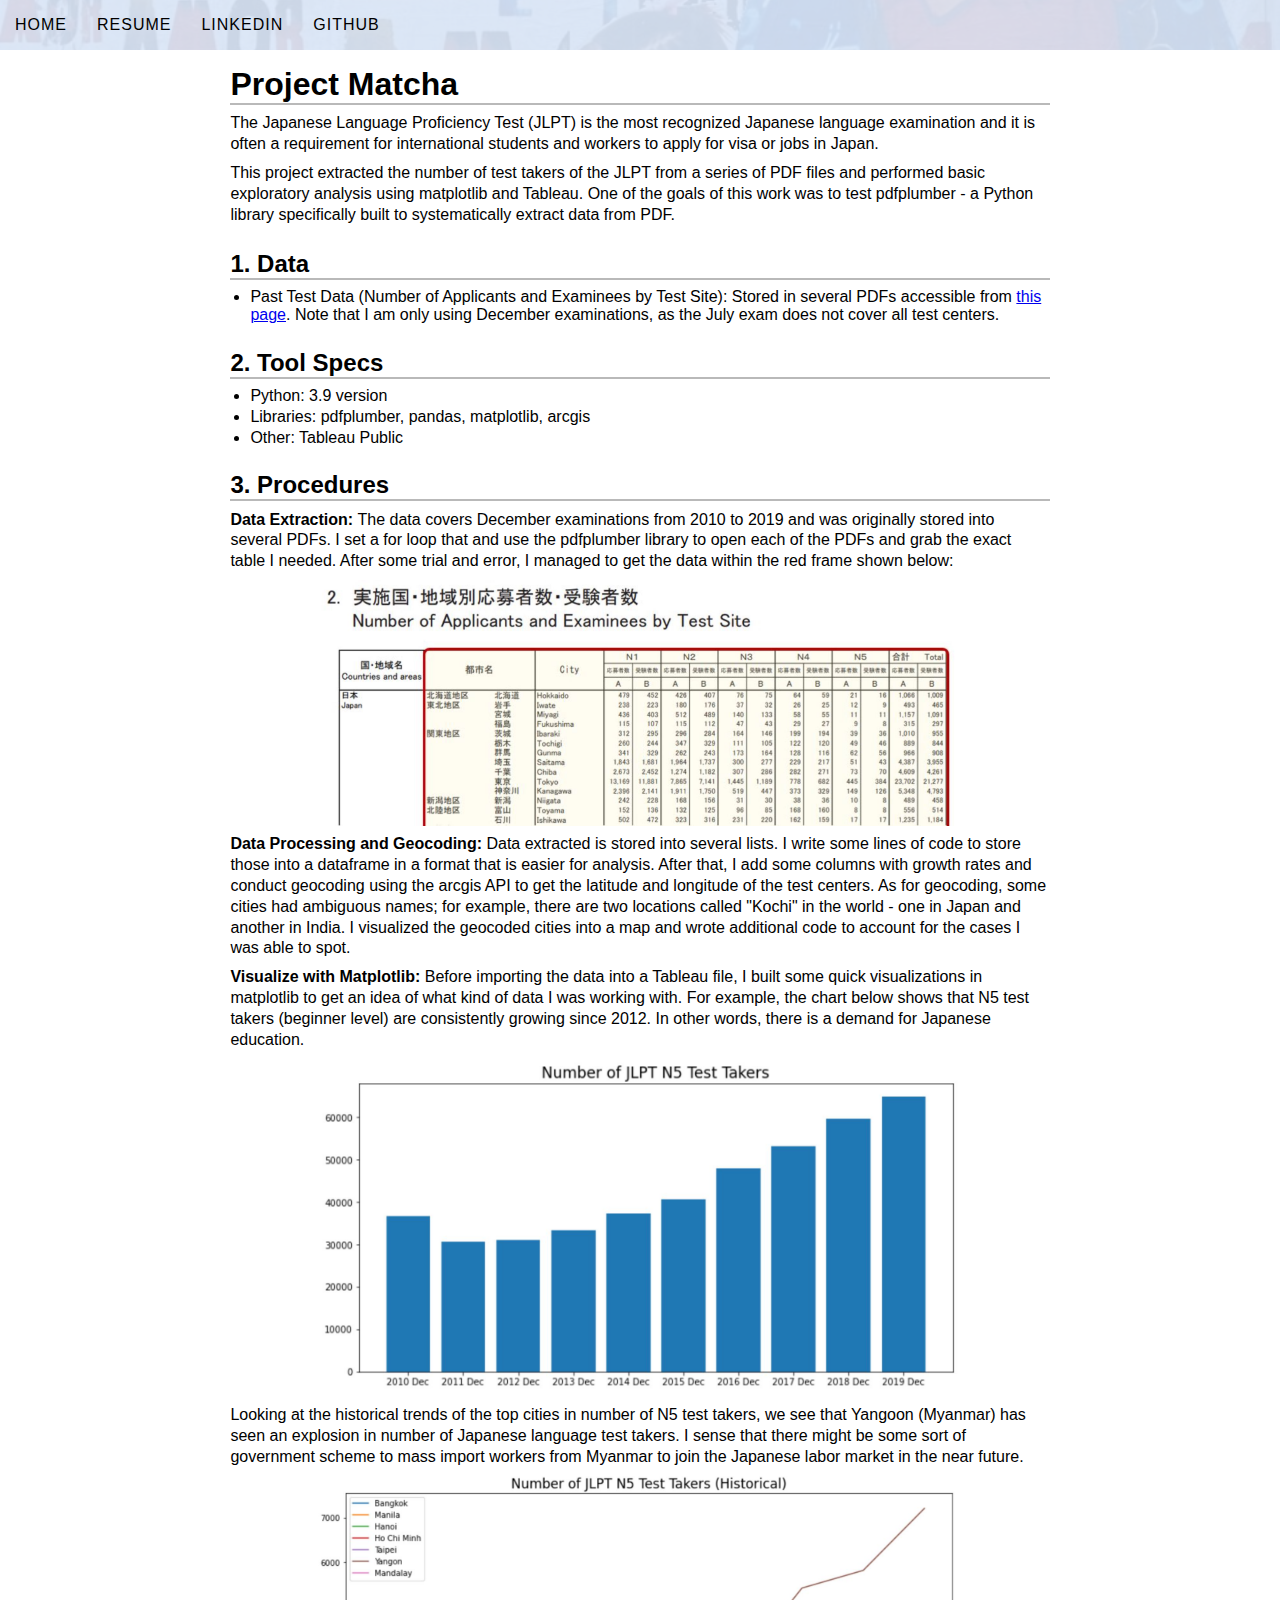
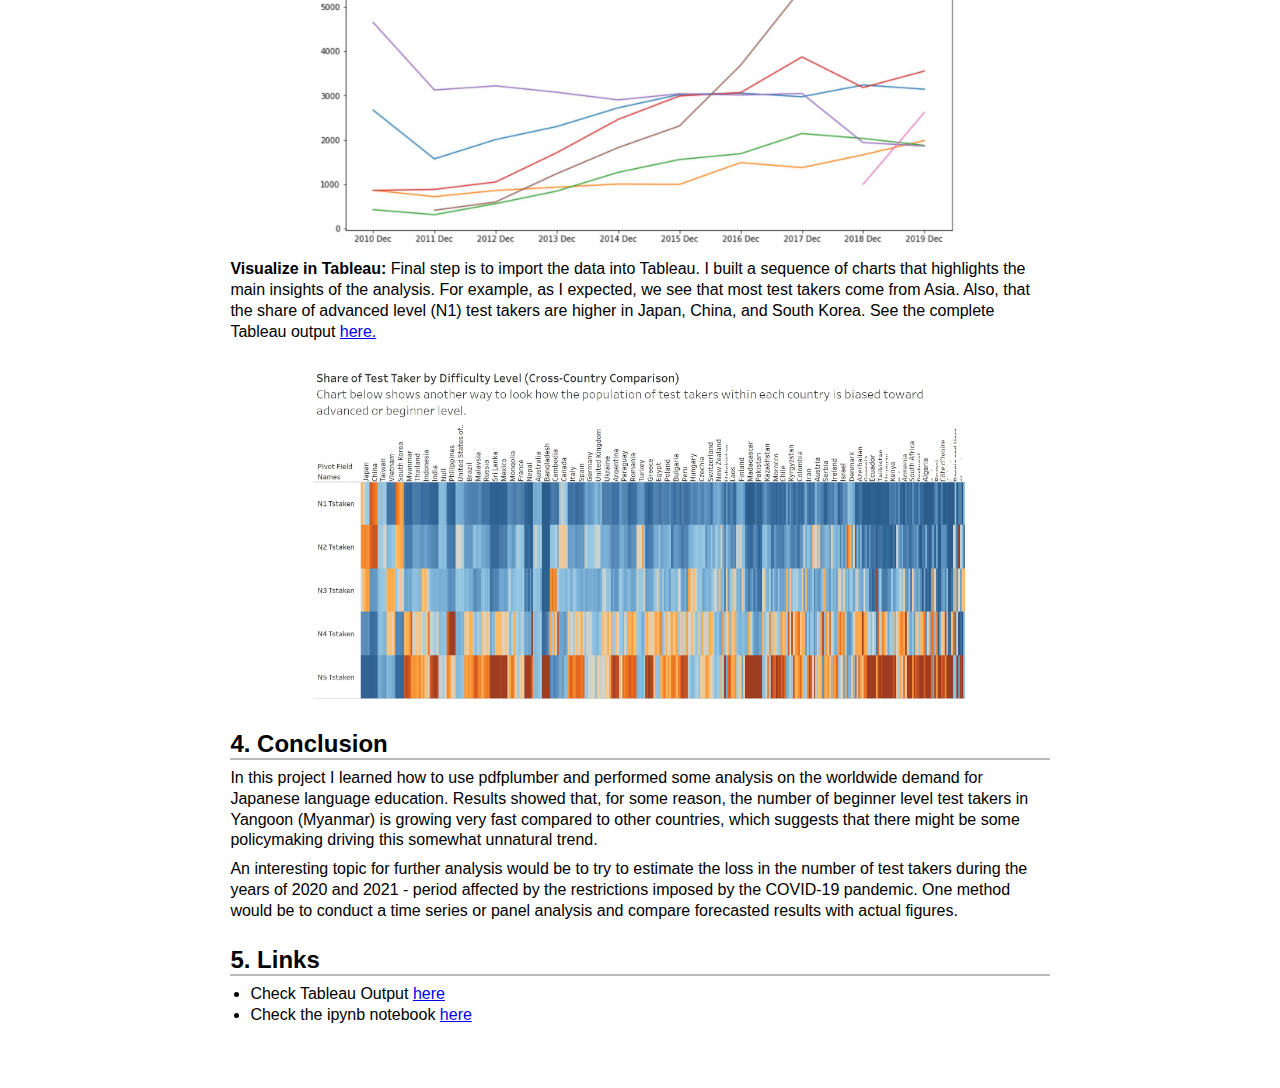
<file: pjmatcha_TLDR.html>
<!DOCTYPE html>
<html>

<head>
  <meta charset="utf-8" />
  <meta name="viewport" content="width=device-width, initial-scale=1.0">
  <link rel="stylesheet" href="styles.css">
  <title>Bruno Ochi | Data Analytics</title>
</head>

<body>
  <div id="navbar">
    <ul>
      <li><a href="index.html">Home</a></li>
      <li><a href="#">Resume</a></li>
      <li><a href="https://www.linkedin.com/in/brunoochi/" target="blank">Linkedin</a></li>
      <li><a href="https://github.com/brunoochi" target="blank">Github</a></li>
    </ul>
  </div>
  <div class="project-content">
    <h1>Project Matcha</h1>
    <hr>
    <p>
        The Japanese Language Proficiency Test (JLPT) is the most recognized Japanese language examination and it is often a requirement for international students and workers to apply for visa or jobs in Japan.
    </p>
    <p>
        This project extracted the number of test takers of the JLPT from a series of PDF files and performed basic exploratory analysis using matplotlib and Tableau. One of the goals of this work was to test pdfplumber - a Python library specifically built to systematically extract data from PDF.
    </p>

    <h2>1. Data</h2>
    <hr>
    <p>
    <ul>
      <li>Past Test Data (Number of Applicants and Examinees by Test Site): Stored in several PDFs accessible from <a href="https://www.jlpt.jp/e/statistics/archive.html" target="_blank">this page</a>. Note that I am only using December examinations, as the July exam does not cover all test centers.
      </li>     
    </ul>
    </p>
    <h2>2. Tool Specs</h2>
    <hr>
    <p>
    <ul>
      <li>Python: 3.9 version</li>
      <li>Libraries: pdfplumber, pandas, matplotlib, arcgis</li>
      <li>Other: Tableau Public</li>
    </ul>
    </p>
    <h2>3. Procedures</h2>
    <hr>
    <p><strong>Data Extraction: </strong> The data covers December examinations from 2010 to 2019 and was originally stored into several PDFs. I set a for loop that and use the pdfplumber library to open each of the PDFs and grab the exact table I needed. After some trial and error, I managed to get the data within the red frame shown below:      
    </p>
    <p>
        <img src="pdfsample.JPG" alt="sample of the PDF I extract for analysis">
    </p>
    <p>
      <strong>Data Processing and Geocoding:</strong> Data extracted is stored into several lists. I write some lines of code to store those into a dataframe in a format that is easier for analysis. After that, I add some columns with growth rates and conduct geocoding using the arcgis API to get the latitude and longitude of the test centers. As for geocoding, some cities had ambiguous names; for example, there are two locations called "Kochi" in the world - one in Japan and another in India. I visualized the geocoded cities into a map and wrote additional code to account for the cases I was able to spot.  
    </p>  
    <p>
    <strong>Visualize with Matplotlib:</strong> Before importing the data into a Tableau file, I built some quick visualizations in matplotlib to get an idea of what kind of data I was working with. For example, the chart below shows that N5 test takers (beginner level) are consistently growing since 2012. In other words, there is a demand for Japanese education.    
    </p>
    <p>
        <img src="pjmatcha_n5testtakers.JPG" alt="chart showing N5 test takers growing over time">
    </p>
    <p>Looking at the historical trends of the top cities in number of N5 test takers, we see that Yangoon (Myanmar) has seen an explosion in number of Japanese language test takers. I sense that there might be some sort of government scheme to mass import workers from Myanmar to join the Japanese labor market in the near future.
    </p>
    <p>
        <img src="pjmatcha_n5testtakers_bycity.JPG" alt="chart of N5 test takers city showing Yangoon growing very fast">
    </p>
      <p>
      <strong>Visualize in Tableau:</strong> Final step is to import the data into Tableau. I built a sequence of charts that highlights the main insights of the analysis. For example, as I expected, we see that most test takers come from Asia. Also, that the share of advanced level (N1) test takers are higher in Japan, China, and South Korea. See the complete Tableau output <a href="https://public.tableau.com/views/JLPTAnalysis/ProjectMatcha?:language=en-GB&:display_count=n&:origin=viz_share_link" target="blank">here.</a>
  </p>
  <br>
  <p>
      <img src="pjmatcha_n5testtakers_europemap.JPG" alt="map of europe with plots of test centers">
  </p>


    <h2>4. Conclusion</h2>
    <hr>
    <p>
        In this project I learned how to use pdfplumber and performed some analysis on the worldwide demand for Japanese language education. Results showed that, for some reason, the number of beginner level test takers in Yangoon (Myanmar) is growing very fast compared to other countries, which suggests that there might be some policymaking driving this somewhat unnatural trend.
    <p>
        An interesting topic for further analysis would be to try to estimate the loss in the number of test takers during the years of 2020 and 2021 - period affected by the restrictions imposed by the COVID-19 pandemic. One method would be to conduct a time series or panel analysis and compare forecasted results with actual figures.
    </p>
    </p>
    <h2>5. Links</h2>
    <hr>
    <p>
    <ul>
      <li>Check Tableau Output <a href="https://public.tableau.com/views/JLPTAnalysis/ProjectMatcha?:language=en-GB&:display_count=n&:origin=viz_share_link">here</a></li>
      <li>Check the ipynb notebook <a href="https://nbviewer.org/github/brunoochi/my_data_science_notes/blob/main/PJ_Matcha/PJ_Matcha.ipynb" target="_blank">here</a></li>
    </ul>
    </p>
  </div>


</body>

</html>
</file>
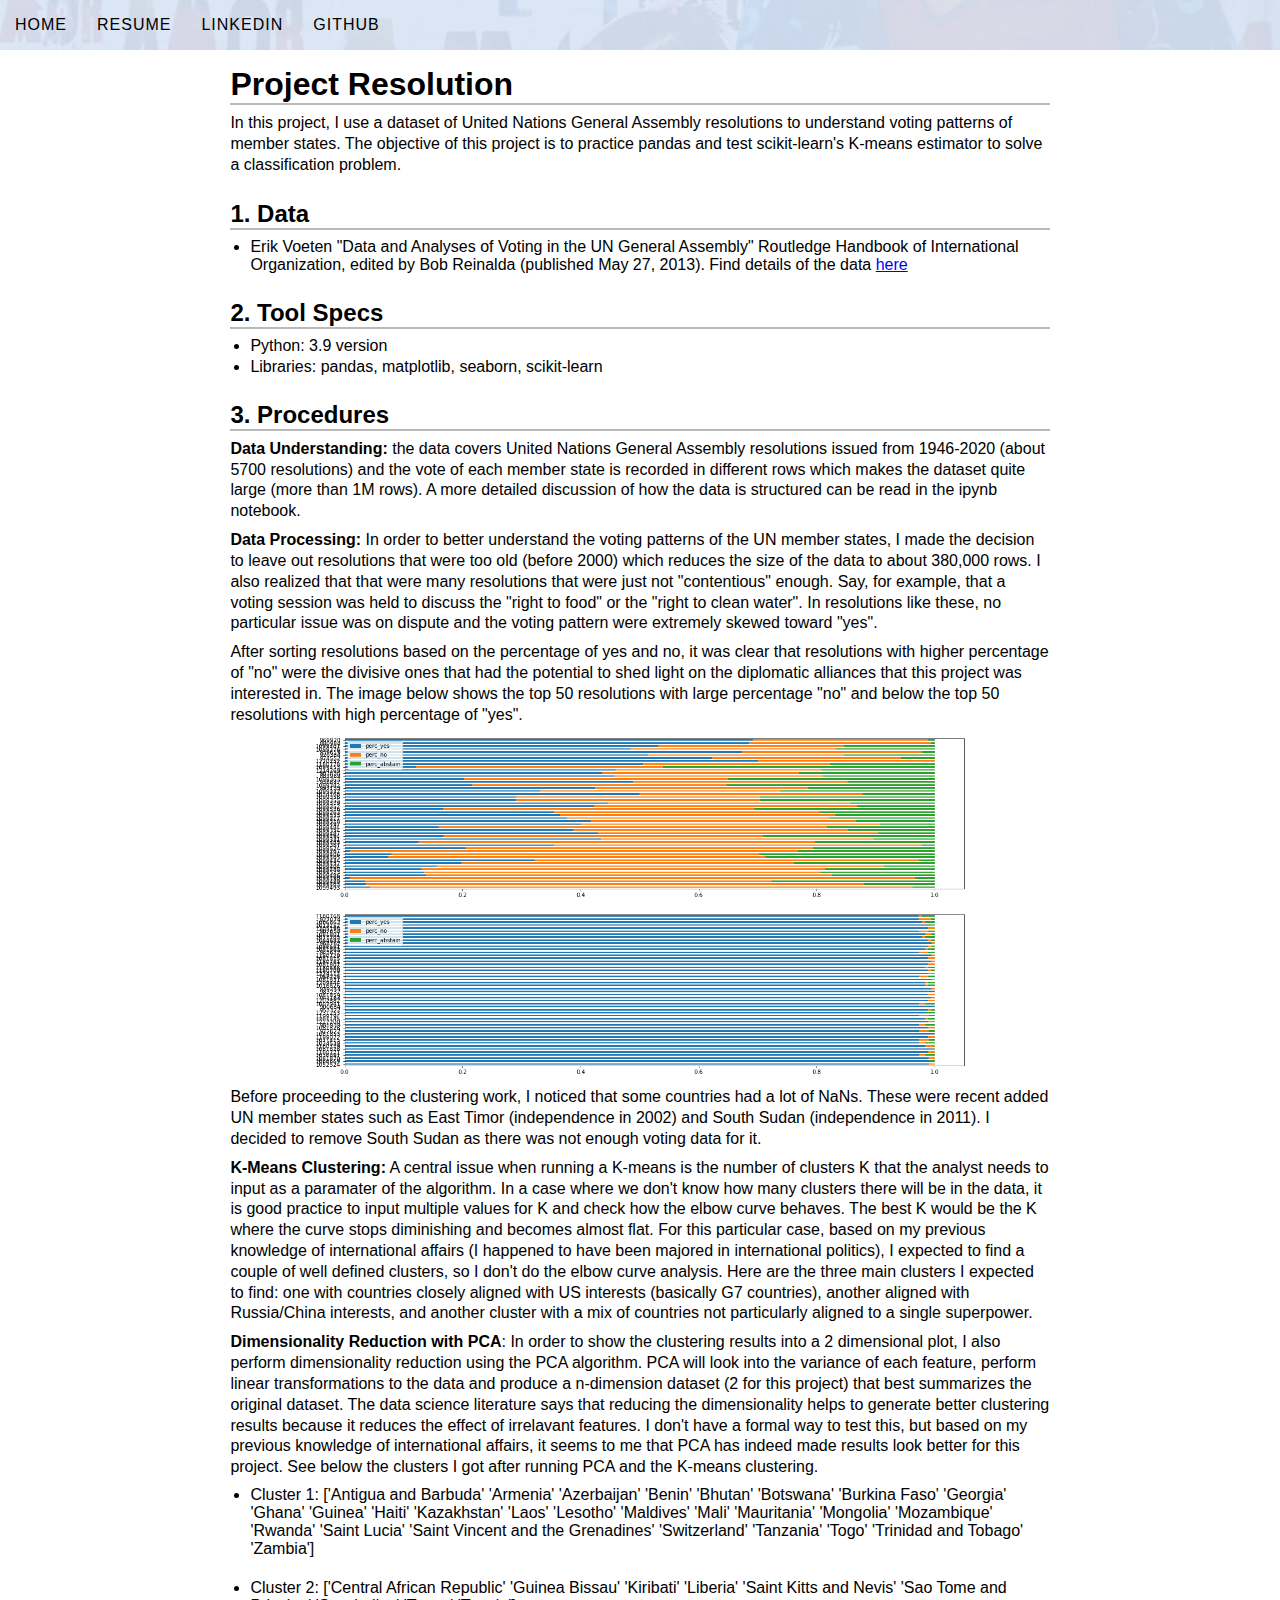
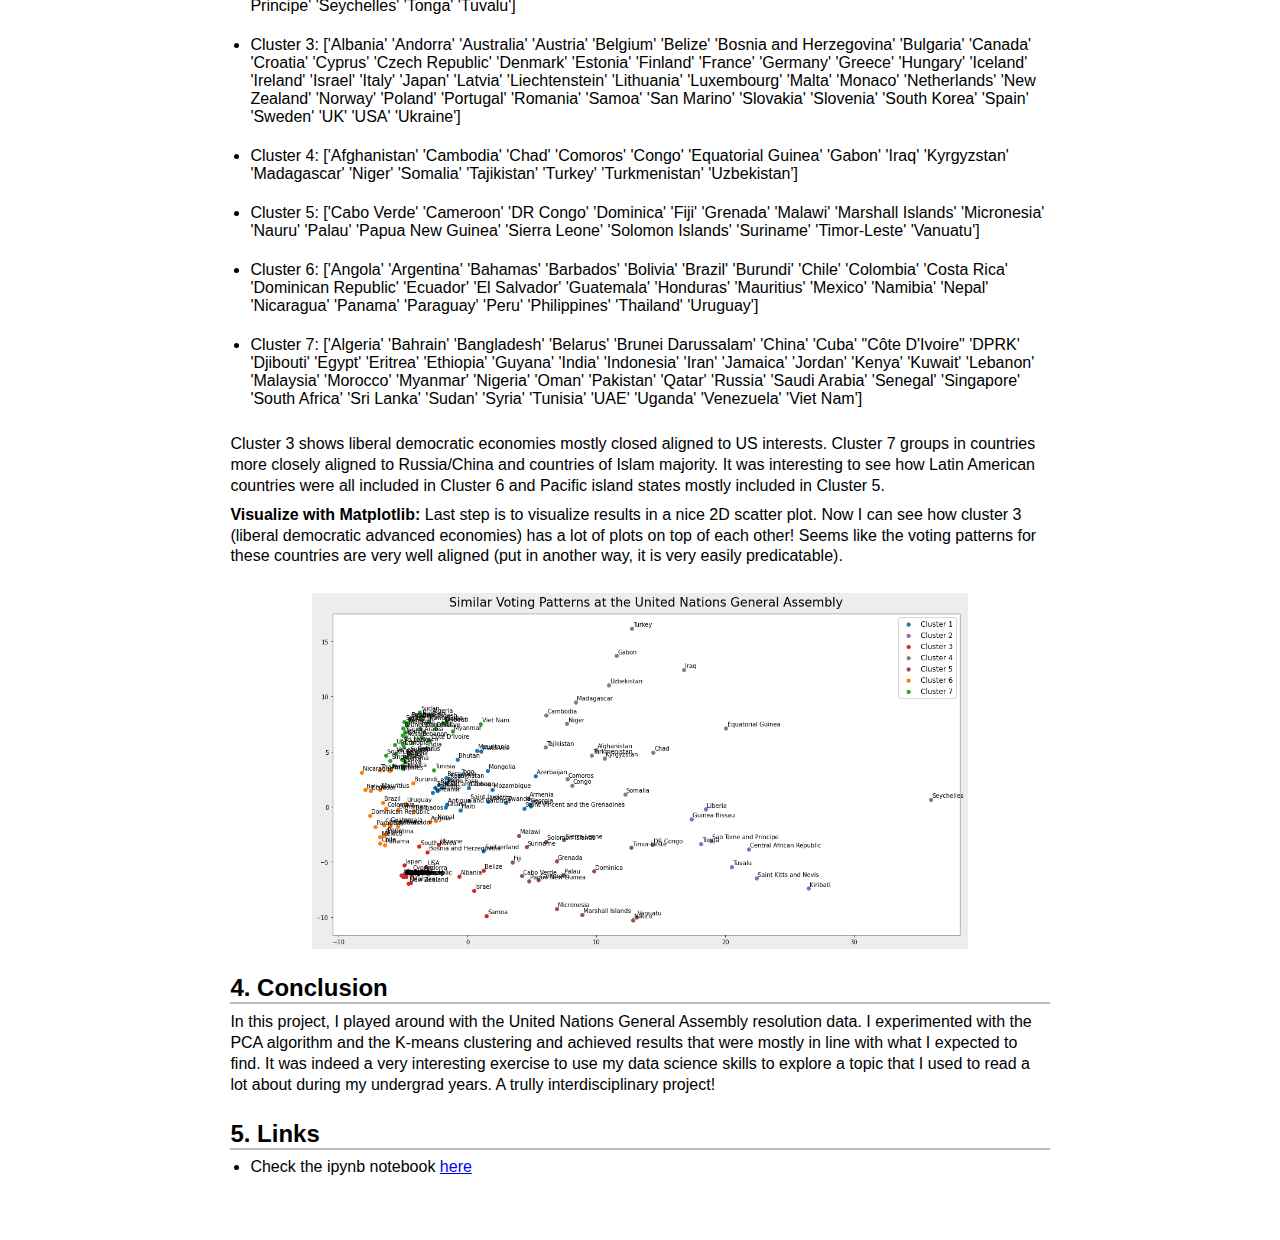
<file: pjresolution_TLDR.html>
<!DOCTYPE html>
<html>

<head>
  <meta charset="utf-8" />
  <meta name="viewport" content="width=device-width, initial-scale=1.0">
  <link rel="stylesheet" href="styles.css">
  <title>Bruno Ochi | Data Analytics</title>
</head>

<body>
  <div id="navbar">
    <ul>
        <li><a href="index.html">Home</a></li>
        <li><a href="BRUNOOCHI_RESUME_ENG_20220507_red.pdf" target="blank">Resume</a></li>
        <li><a href="https://www.linkedin.com/in/brunoochi/" target="blank">Linkedin</a></li>
        <li><a href="https://github.com/brunoochi" target="blank">Github</a></li>
    </ul>
  </div>
  <div class="project-content">
    <h1>Project Resolution</h1>
    <hr>
    <p>
        In this project, I use a dataset of United Nations General Assembly resolutions to understand voting patterns of member states. The objective of this project is to practice pandas and test scikit-learn's K-means estimator to solve a classification problem.    
    </p>

    <h2>1. Data</h2>
    <hr>
    <p>
    <ul>
      <li>Erik Voeten "Data and Analyses of Voting in the UN General Assembly" Routledge Handbook of International Organization, edited by Bob Reinalda (published May 27, 2013). Find details of the data <a href="https://doi.org/10.7910/DVN/LEJUQZ" target="_blank">here</a>
      </li>     
    </ul>
    </p>
    <h2>2. Tool Specs</h2>
    <hr>
    <p>
    <ul>
      <li>Python: 3.9 version</li>
      <li>Libraries: pandas, matplotlib, seaborn, scikit-learn</li>
    </ul>
    </p>
    <h2>3. Procedures</h2>
    <hr>
    <p><strong>Data Understanding:</strong> the data covers United Nations General Assembly resolutions issued from 1946-2020 (about 5700 resolutions) and the vote of each member state is recorded in different rows which makes the dataset quite large (more than 1M rows). A more detailed discussion of how the data is structured can be read in the ipynb notebook.
    </p>
    <p>
    <strong>Data Processing:</strong> In order to better understand the voting patterns of the UN member states, I made the decision to leave out resolutions that were too old (before 2000) which reduces the size of the data to about 380,000 rows. I also realized that that were many resolutions that were just not "contentious" enough. Say, for example, that a voting session was held to discuss the "right to food" or the "right to clean water". In resolutions like these, no particular issue was on dispute and the voting pattern were extremely skewed toward "yes". 
    </p>
    <p>
    After sorting resolutions based on the percentage of yes and no, it was clear that resolutions with higher percentage of "no" were the divisive ones that had the potential to shed light on the diplomatic alliances that this project was interested in. The image below shows the top 50 resolutions with large percentage "no" and below the top 50 resolutions with high percentage of "yes". 
    </p>
    <p>
        <img src="pjresolution_contentious.png" alt="Bar chart showing resolutions with high percentage of 'no' votes. These were the conentious resolutions">
    </p>
    <p>
        <img src="pjresolution_notcontentious.png" alt="Bar chart showing resolutions with the largest share of share of 'yes'.These are not contentious resolutions">
    </p>
    <p>
    Before proceeding to the clustering work, I noticed that some countries had a lot of NaNs. These were recent added UN member states such as East Timor (independence in 2002) and South Sudan (independence in 2011). I decided to remove South Sudan as there was not enough voting data for it.
    </p>

    <p>
    <strong>K-Means Clustering:</strong> A central issue when running a K-means is the number of clusters K that the analyst needs to input as a paramater of the algorithm. In a case where we don't know how many clusters there will be in the data, it is good practice to input multiple values for K and check how the elbow curve behaves. The best K would be the K where the curve stops diminishing and becomes almost flat. For this particular case, based on my previous knowledge of international affairs (I happened to have been majored in international politics), I expected to find a couple of well defined clusters, so I don't do the elbow curve analysis. Here are the three main clusters I expected to find: one with countries closely aligned with US interests (basically G7 countries), another aligned with Russia/China interests, and another cluster with a mix of countries not particularly aligned to a single superpower.
    </p>

    <p>
    <strong>Dimensionality Reduction with PCA</strong>: In order to show the clustering results into a 2 dimensional plot, I also perform dimensionality reduction using the PCA algorithm. PCA will look into the variance of each feature, perform linear transformations to the data and produce a n-dimension dataset (2 for this project) that best summarizes the original dataset. The data science literature says that reducing the dimensionality helps to generate better clustering results because it reduces the effect of irrelavant features. I don't have a formal way to test this, but based on my previous knowledge of international affairs, it seems to me that PCA has indeed made results look better for this project. See below the clusters I got after running PCA and the K-means clustering.      
    </p>
    <p>
    <ul>
        <li>Cluster 1: ['Antigua and Barbuda' 'Armenia' 'Azerbaijan' 'Benin' 'Bhutan' 'Botswana'
            'Burkina Faso' 'Georgia' 'Ghana' 'Guinea' 'Haiti' 'Kazakhstan' 'Laos'
            'Lesotho' 'Maldives' 'Mali' 'Mauritania' 'Mongolia' 'Mozambique' 'Rwanda'
            'Saint Lucia' 'Saint Vincent and the Grenadines' 'Switzerland' 'Tanzania'
            'Togo' 'Trinidad and Tobago' 'Zambia']</li><br>
        <li>Cluster 2: ['Central African Republic' 'Guinea Bissau' 'Kiribati' 'Liberia'
            'Saint Kitts and Nevis' 'Sao Tome and Principe' 'Seychelles' 'Tonga'
            'Tuvalu']</li><br>
        <li>Cluster 3: ['Albania' 'Andorra' 'Australia' 'Austria' 'Belgium' 'Belize'
            'Bosnia and Herzegovina' 'Bulgaria' 'Canada' 'Croatia' 'Cyprus'
            'Czech Republic' 'Denmark' 'Estonia' 'Finland' 'France' 'Germany'
            'Greece' 'Hungary' 'Iceland' 'Ireland' 'Israel' 'Italy' 'Japan' 'Latvia'
            'Liechtenstein' 'Lithuania' 'Luxembourg' 'Malta' 'Monaco' 'Netherlands'
            'New Zealand' 'Norway' 'Poland' 'Portugal' 'Romania' 'Samoa' 'San Marino'
            'Slovakia' 'Slovenia' 'South Korea' 'Spain' 'Sweden' 'UK' 'USA' 'Ukraine']</li><br>
        <li>Cluster 4: ['Afghanistan' 'Cambodia' 'Chad' 'Comoros' 'Congo' 'Equatorial Guinea'
            'Gabon' 'Iraq' 'Kyrgyzstan' 'Madagascar' 'Niger' 'Somalia' 'Tajikistan'
            'Turkey' 'Turkmenistan' 'Uzbekistan']</li><br>
        <li>Cluster 5: ['Cabo Verde' 'Cameroon' 'DR Congo' 'Dominica' 'Fiji' 'Grenada' 'Malawi'
            'Marshall Islands' 'Micronesia' 'Nauru' 'Palau' 'Papua New Guinea'
            'Sierra Leone' 'Solomon Islands' 'Suriname' 'Timor-Leste' 'Vanuatu']</li><br>
        <li>Cluster 6: ['Angola' 'Argentina' 'Bahamas' 'Barbados' 'Bolivia' 'Brazil' 'Burundi'
            'Chile' 'Colombia' 'Costa Rica' 'Dominican Republic' 'Ecuador'
            'El Salvador' 'Guatemala' 'Honduras' 'Mauritius' 'Mexico' 'Namibia'
            'Nepal' 'Nicaragua' 'Panama' 'Paraguay' 'Peru' 'Philippines' 'Thailand'
            'Uruguay']</li><br>
        <li>Cluster 7: ['Algeria' 'Bahrain' 'Bangladesh' 'Belarus' 'Brunei Darussalam' 'China'
            'Cuba' "Côte D'Ivoire" 'DPRK' 'Djibouti' 'Egypt' 'Eritrea' 'Ethiopia'
            'Guyana' 'India' 'Indonesia' 'Iran' 'Jamaica' 'Jordan' 'Kenya' 'Kuwait'
            'Lebanon' 'Malaysia' 'Morocco' 'Myanmar' 'Nigeria' 'Oman' 'Pakistan'
            'Qatar' 'Russia' 'Saudi Arabia' 'Senegal' 'Singapore' 'South Africa'
            'Sri Lanka' 'Sudan' 'Syria' 'Tunisia' 'UAE' 'Uganda' 'Venezuela'
            'Viet Nam']</li><br>
    </ul>
    </p>
    <p>Cluster 3 shows liberal democratic economies mostly closed aligned to US interests. Cluster 7 groups in countries more closely aligned to Russia/China and countries of Islam majority. It was interesting to see how Latin American countries were all included in Cluster 6 and Pacific island states mostly included in Cluster 5.</p>
    <p>
    <strong>Visualize with Matplotlib:</strong> Last step is to visualize results in a nice 2D scatter plot. Now I can see how cluster 3 (liberal democratic advanced economies) has a lot of plots on top of each other! Seems like the voting patterns for these countries are very well aligned (put in another way, it is very easily predicatable).  
  </p>
  <br>
  <p>
      <img src="pjresolution_vizplot.png" alt="scatter plot with clustering results">
  </p>


    <h2>4. Conclusion</h2>
    <hr>
    <p>
        In this project, I played around with the United Nations General Assembly resolution data. I experimented with the PCA algorithm and the K-means clustering and achieved results that were mostly in line with what I expected to find. It was indeed a very interesting exercise to use my data science skills to explore a topic that I used to read a lot about during my undergrad years. A trully interdisciplinary project!    
    </p>
    </p>
    <h2>5. Links</h2>
    <hr>
    <p>
    <ul>
      <li>Check the ipynb notebook <a href="https://nbviewer.org/github/brunoochi/my_data_science_notes/blob/main/PJ_Resolution/pj_resolution_analysis.ipynb" target="_blank">here</a></li>
    </ul>
    </p>
  </div>


</body>

</html>
</file>
<file: styles.css>
* {
    margin: 0px;
    padding: 0px
    }

body {
    font-family:'Segoe UI', Tahoma, Geneva, Verdana, sans-serif;
}

.container-banner {
    position:relative;
    display: flex;
    align-items: center;
    justify-content: center;
    width: 100%;
    height: 300px;
}

.container-banner:before{
    content: ' ';
    display: block;
    position: absolute;
    left: 0;
    top: 0;
    width: 100%;
    height: 100%;
    opacity: 0.15;
    background-image: url("image\\IMG_0102.jpg");
    background-position: 0% 35%; 
    background-size: cover;
}

.text-banner{
    font-size: 200%;
    max-width: auto;
    margin: auto auto auto 10%;
    position: relative;
    display: inline-block;
    
}

.container-about{
    font-size: 1em;
    position: relative;
    margin: 2% auto auto auto;
    max-width: 80%;
}

.container-about p {
    margin: 10px 5% auto auto;
}


.container-projects{
    display: grid;
    position: inline-block;
    gap: 20px;  
    max-width: 80%;
    margin: 2% auto;
    font-size: 1em;
    grid-template-columns: 1fr;
}

@media (min-width: 868px) {

    .container-projects{
        grid-template-columns: repeat(2, 1fr);
    }

    .text-banner{
        font-size: 180%;
        position: relative;
        margin: auto auto auto 20%;
        display: inline-block;
    }

    .container-projects {
        margin: 2% 20%;
    }
    
    .container-about {
        margin: 2% 20%;
    }
}

@media (min-width: 960px) {

    .container-projects{
        grid-template-columns: repeat(3, 1fr);
    }
}

img {

    display: relative;
    max-width: 100%;
    height: auto;

}

.text-projects{
    background-color:antiquewhite;
    padding: 5px;
    font-size: 1em;
}

.container-footer{
    display: flex;
    position:relative;
    align-items:baseline;
    justify-content: space-around;
    width: 100%;
    height: 90px;
    background-color:rgb(219, 231, 248);
    background-size: cover;
    grid-template-rows: 1fr;
    grid-template-columns: 1fr 120px 120px 120px 1fr;
    gap: 5px;  
    
}

.container-footer ul {
    display: flex; 
    list-style: none; 

}

.container-footer a {
    color: black;
    text-decoration: none;
}

.container-footer#text {
    color: black;
    align-items:center;
    margin-top: 80px;
    text-decoration: none;
    height: 50px;
}


#repo {
    margin: auto 25px;
}

#linkedin {
    margin: auto 25px;    
}

#mailme {
    margin: auto 25px;
}

/* styling custom navbar */
#navbar {
    position: -webkit-sticky;
    position: sticky;
    display: flex;
    align-items: center;
    top: 0;
    margin: 0;
    padding: 0;
    height: 50px;
    z-index: 999;
    background-color: rgb(219, 231, 248);
}

    #navbar:before {
    content: ' ';
    display: block;
    position: absolute;
    left: 0;
    top: 0;
    width: 100%;
    height: 100%;
    opacity: 0.08;
    background-image: url("image\\IMG_0102.jpg");
    background-position: 0% 35%;
    background-size: cover;
}

#navbar ul {
    display: flex;
    position: relative;
    list-style: none;
    justify-content: center;
    text-transform: uppercase;
    letter-spacing: 1px;
}

#navbar ul li {
    margin: 15px;
}

#navbar ul li a {
text-decoration: none;
color: black
}

#navbar ul li a:hover {
text-decoration: none;
font-weight: 600;
}

/* styling custom navbar */

.project-content {
    margin: 1em 18% 5% 18%;
}

.project-content img {
    max-width: 80%;
    margin-left: auto;
    margin-right: auto;
    display:block;
}

.project-content h2 {
    margin: 3% auto auto auto;
}

.project-content p {
    line-height: 1.3em;
    margin: 1% auto auto auto;
}

.project-content ul {
    margin-top: 3px;
    padding-left: 20px;
}

.project-content li {
    margin-top: 3px;

}

hr {
    border: 0.2px solid;
    color: rgb(185, 185, 185);
}

section.contact {
    box-sizing: border-box;
    height: 100vh;
    width: 100%;
    display: flex;
    align-items: center;
    justify-content: center;


}

.contact-form {
    display: flex;
    align-items: center;
    justify-content: center;
    width: 100%;
    min-width: 300px;
    padding:24px;

}

.contact-text {
    display: flex;
    align-items: center;
    justify-content: center;
}

form {
    width: 40%;
    min-width: 300px;
    background-color: rgb(219, 231, 248);
    padding: 10px 20px 20px 20px;

}

.form-group {
    margin: 10px auto auto auto;
    min-width: 300px;
    width:100%;
    min-width: 280px;
}

.form-group input, .form-group textarea {
    width: 97%;
    padding: 5px;
    font-size: medium;

}

textarea {
    resize: vertical;
    font-family: inherit; 
    font-size: inherit;
}

.form {
    background-color: aliceblue;    
}

button[type="submit"]{
    width: 100%;
    height: 100%;
    padding: 5px;
    border: none;
    outline: none;
    margin-top: 10px;
    font-size: 24px;
    border-radius: 8px;
    cursor: pointer;
    background-color: bisque;
}

section.button-wrap {
    height: 30px;
    margin-top: 24px;
}

.buttonClass {
    margin: 40px none none none;
    font-size:15px;
    padding:10px 25px;
    border-width:1px;
    color:#fff;
    border-color:#566963;
    font-weight:600;
    border-top-left-radius:5px;
    border-top-right-radius:5px;
    border-bottom-left-radius:5px;
    border-bottom-right-radius:5px;
    box-shadow:inset 0px 1px 3px 0px #91b8b3;
    text-shadow:inset 0px -1px 0px #2b665e;
    background:linear-gradient(#768d87, #6c7c7c);
    text-decoration:none;
    text-transform: uppercase;
  }
  
  .buttonClass:hover {
    background: linear-gradient(#6c7c7c, #768d87);
  }
</file>
